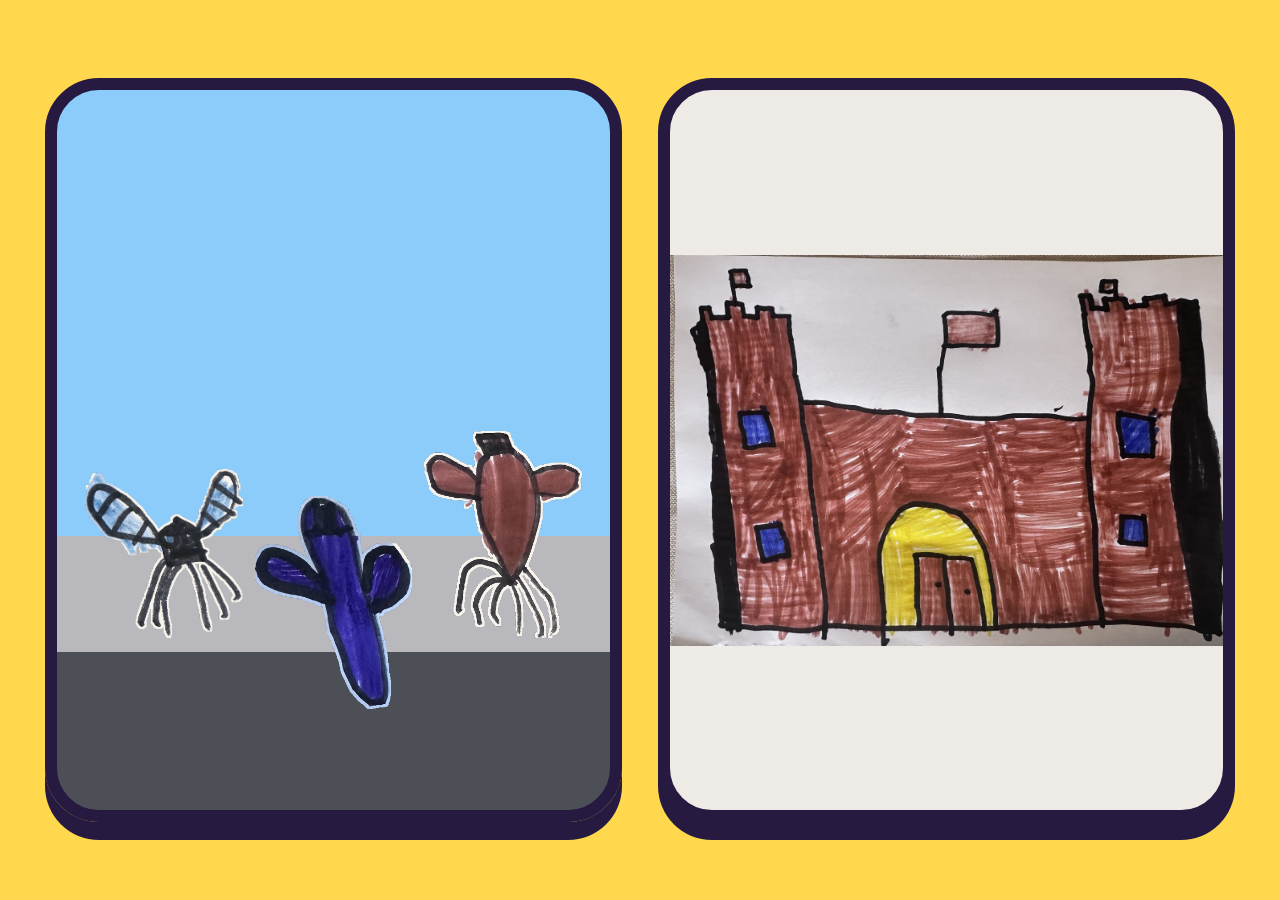
<file: index.html>
<!doctype html>
<html lang="en-GB">
<head>
  <meta charset="utf-8">
  <!-- Charlie's home page: pick one of his two games. Pictures, no words to
       read (he's 5). Each game is in its own folder with its own tests. -->
  <meta name="viewport" content="width=device-width, initial-scale=1, maximum-scale=1, user-scalable=no, viewport-fit=cover">
  <meta name="apple-mobile-web-app-capable" content="yes">
  <meta name="mobile-web-app-capable" content="yes">
  <meta name="apple-mobile-web-app-status-bar-style" content="black-translucent">
  <meta name="apple-mobile-web-app-title" content="Charlie's Games">
  <!-- The Home Screen icon: Charlie's blue helper, his choice. -->
  <link rel="apple-touch-icon" href="street/assets/icons/apple-touch-icon.png">
  <link rel="icon" href="street/assets/icons/apple-touch-icon.png">
  <title>Charlie's Games</title>
  <style>
    html, body {
      margin: 0;
      height: 100%;
      background: #ffd84d;
      overflow: hidden;
      -webkit-user-select: none;
      user-select: none;
      -webkit-tap-highlight-color: transparent;
      touch-action: manipulation;
      font-family: ui-rounded, system-ui, sans-serif;
    }
    /* Two big picture buttons, side by side on a landscape iPad and one
       above the other held upright, clear of the rounded corners. */
    #games {
      position: fixed;
      inset: 0;
      display: flex;
      gap: 4vmin;
      align-items: center;
      justify-content: center;
      padding: max(5vmin, env(safe-area-inset-top)) max(5vmin, env(safe-area-inset-right))
               max(5vmin, env(safe-area-inset-bottom)) max(5vmin, env(safe-area-inset-left));
      box-sizing: border-box;
    }
    @media (orientation: portrait) { #games { flex-direction: column; } }
    .game {
      position: relative;
      flex: 1 1 0;
      width: 100%;
      height: 100%;
      max-height: 80vmin;
      border-radius: 6vmin;
      border: 1.4vmin solid #261a40;
      overflow: hidden;
      box-shadow: 0 2vmin 0 #261a40;
      display: block;
    }
    .game:active { transform: translateY(1vmin); box-shadow: 0 1vmin 0 #261a40; }
    /* The street game: a bit of the street with Charlie's bugs on it. */
    #street {
      background: linear-gradient(#8cccfa 0 62%, #b8b8bd 62% 78%, #4d4f57 78%);
    }
    /* The bugs stand in a row on the pavement, never on top of each other. */
    #street .bugs {
      position: absolute; left: 4%; right: 4%; bottom: 14%; height: 58%;
      display: flex; justify-content: space-around; align-items: flex-end;
    }
    #street img { max-width: 31%; max-height: 100%; object-fit: contain; }
    #street .bug1, #street .bug3 { margin-bottom: 14%; max-height: 78%; }
    /* Charlie's Traitors: his castle, all of it. */
    #traitors { background: #eeeae6 url("traitors/assets/castle.jpg") center / contain no-repeat; }
  </style>
</head>
<body>
  <div id="games">
    <a class="game" id="street" href="street/" aria-label="The street game with Charlie's bugs">
      <div class="bugs">
        <img class="bug1" src="street/assets/baddies/house_bug.png" alt="">
        <img class="bug2" src="street/assets/baddies/teleport_bug.png" alt="">
        <img class="bug3" src="street/assets/baddies/acorn.png" alt="">
      </div>
    </a>
    <a class="game" id="traitors" href="traitors/" aria-label="Charlie's Traitors"></a>
  </div>
</body>
</html>
</file>
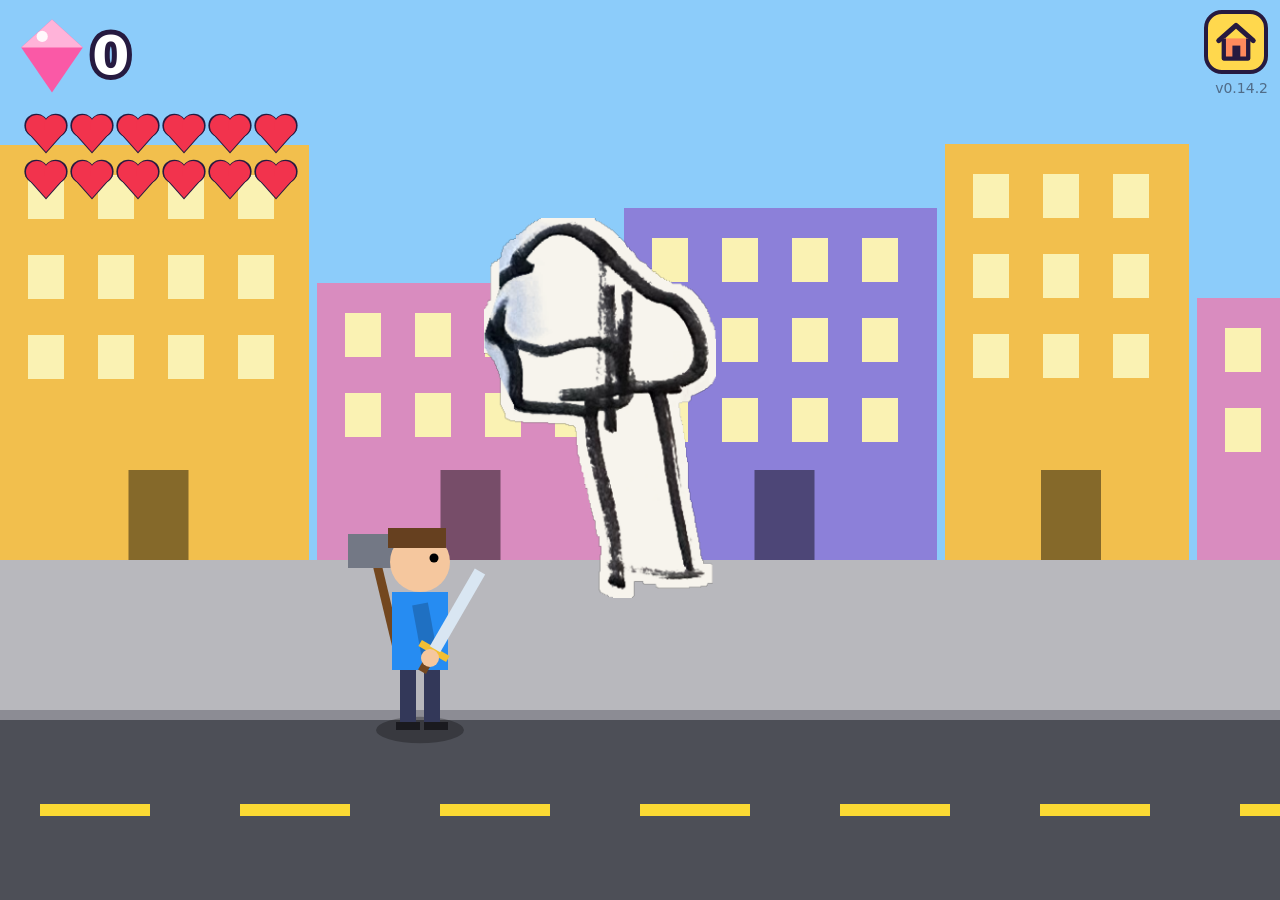
<file: street/index.html>
<!doctype html>
<html lang="en-GB">
<head>
  <meta charset="utf-8">
  <!-- Fill the iPad screen, no pinch or double-tap zoom while playing. -->
  <meta name="viewport" content="width=device-width, initial-scale=1, maximum-scale=1, user-scalable=no, viewport-fit=cover">
  <!-- Added to the Home Screen, it opens full screen like an app. -->
  <meta name="apple-mobile-web-app-capable" content="yes">
  <meta name="mobile-web-app-capable" content="yes">
  <meta name="apple-mobile-web-app-status-bar-style" content="black-translucent">
  <meta name="apple-mobile-web-app-title" content="Project Charlie">
  <!-- The Home Screen icon: Charlie's blue helper, his choice. -->
  <link rel="apple-touch-icon" href="assets/icons/apple-touch-icon.png">
  <link rel="icon" href="assets/icons/apple-touch-icon.png">
  <title>Project Charlie</title>
  <!-- STAMP (tools/stamp.py writes this; don't edit by hand) -->
  <script type="importmap">{
  "imports": {
    "./js/art.js": "./js/art.js?v=0.14.2",
    "./js/attacks.js": "./js/attacks.js?v=0.14.2",
    "./js/baddie_brain.js": "./js/baddie_brain.js?v=0.14.2",
    "./js/baddies.js": "./js/baddies.js?v=0.14.2",
    "./js/controls.js": "./js/controls.js?v=0.14.2",
    "./js/fight.js": "./js/fight.js?v=0.14.2",
    "./js/gems.js": "./js/gems.js?v=0.14.2",
    "./js/hud.js": "./js/hud.js?v=0.14.2",
    "./js/input.js": "./js/input.js?v=0.14.2",
    "./js/layout.js": "./js/layout.js?v=0.14.2",
    "./js/main.js": "./js/main.js?v=0.14.2",
    "./js/playtest.js": "./js/playtest.js?v=0.14.2",
    "./js/version.js": "./js/version.js?v=0.14.2",
    "./js/walk.js": "./js/walk.js?v=0.14.2",
    "./js/waves.js": "./js/waves.js?v=0.14.2"
  }
}</script>
  <link rel="stylesheet" href="css/style.css?v=0.14.2">
  <!-- /STAMP -->
</head>
<body>
  <!-- The whole game is drawn on this one canvas. -->
  <canvas id="game"></canvas>
  <!-- Back to Charlie's games (his home page). -->
  <a id="home" href="../" aria-label="Charlie's games"><svg viewBox="0 0 64 64" aria-hidden="true"><path d="M8 30 L32 9 L56 30" fill="none" stroke="#261a40" stroke-width="7" stroke-linecap="round" stroke-linejoin="round"/><path d="M15 27 V55 H49 V27" fill="#ff8a5c" stroke="#261a40" stroke-width="6" stroke-linejoin="round"/><rect x="27" y="37" width="11" height="18" fill="#261a40"/></svg></a>
  <div id="version">v0.0.0</div>
  <script type="module" src="js/main.js?v=0.14.2"></script>
</body>
</html>
</file>
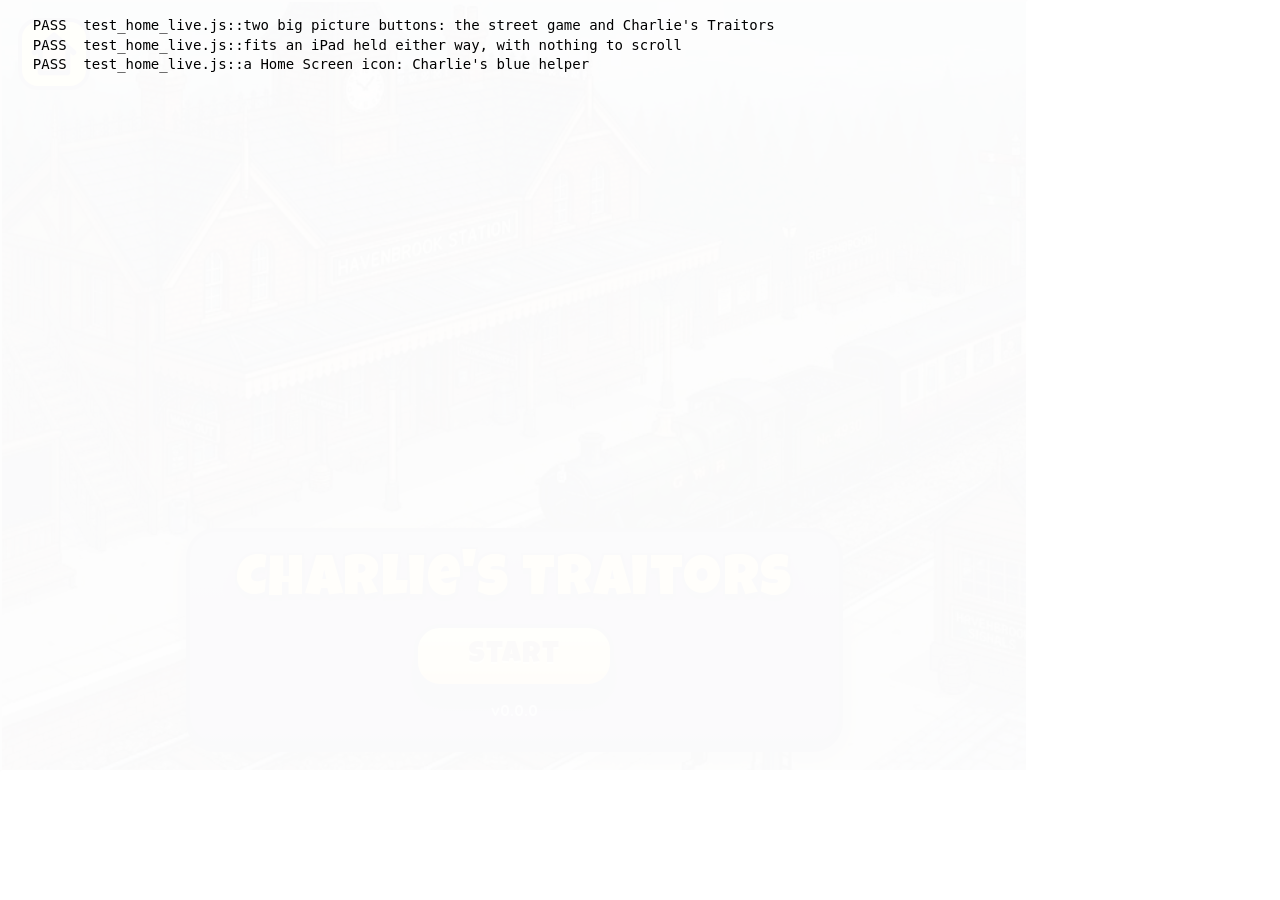
<file: tests/index.html>
<!doctype html>
<html lang="en-GB">
<head>
  <meta charset="utf-8">
  <title>Home page tests</title>
  <style>
    body { font: 14px/1.4 ui-monospace, Menlo, monospace; margin: 16px; }
    iframe { position: fixed; left: 0; top: 0; opacity: 0.02; pointer-events: none; z-index: -1; }
  </style>
</head>
<body>
  <pre id="out">Running...</pre>
  <script type="module">
    import { run } from "./framework.js";
    // Charlie's home page, where he picks a game. Each game has its own
    // tests in street/tests and traitors/tests. A new file must be added
    // here to run.
    const FILES = [
      "test_home_live.js",
    ];
    run(FILES);
  </script>
</body>
</html>
</file>
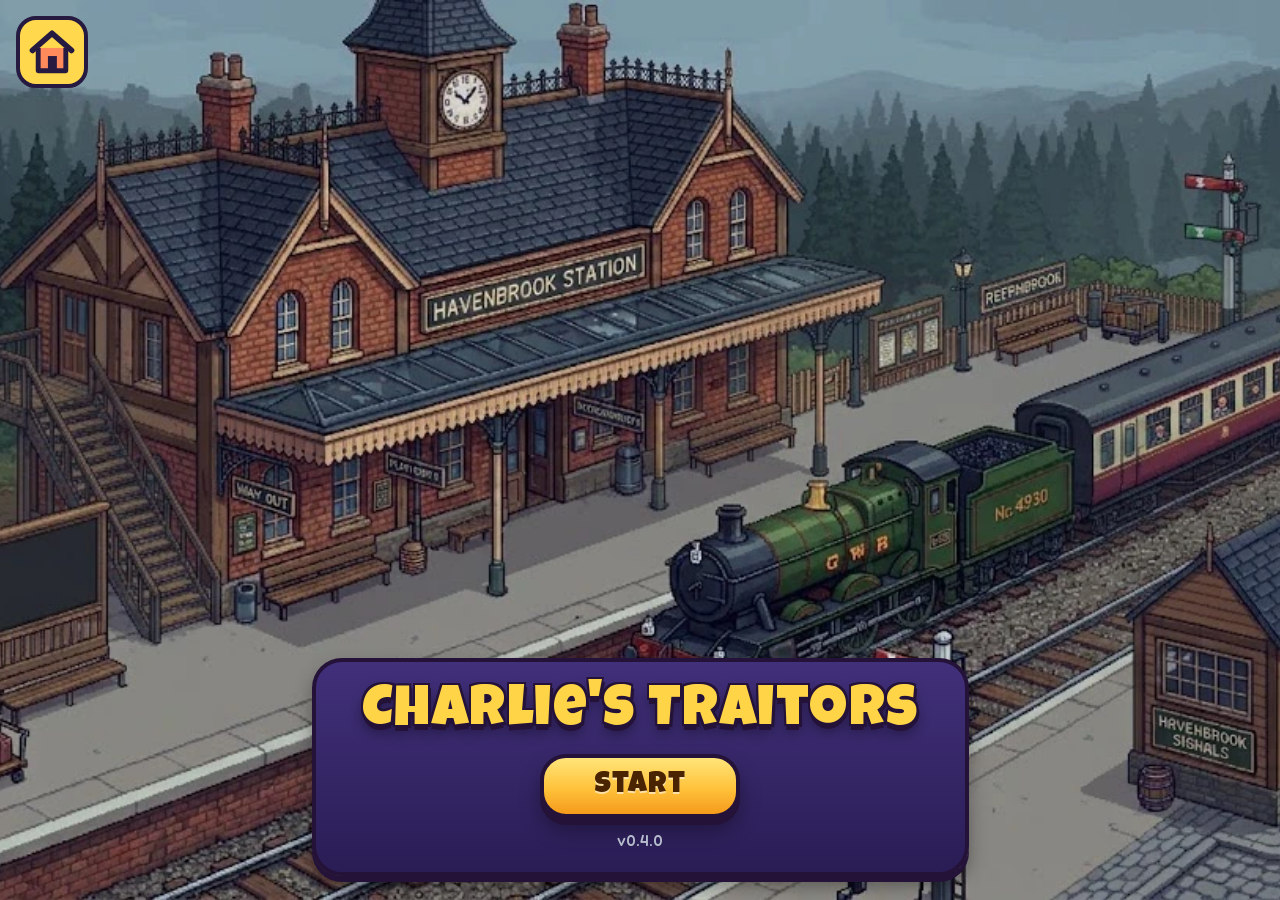
<file: traitors/index.html>
<!doctype html>
<html lang="en-GB">
<head>
  <meta charset="utf-8">
  <!-- Fill the iPad screen, no pinch or double-tap zoom while playing. -->
  <meta name="viewport" content="width=device-width, initial-scale=1, maximum-scale=1, user-scalable=no, viewport-fit=cover">
  <!-- Added to the Home Screen, it opens full screen like an app. -->
  <meta name="apple-mobile-web-app-capable" content="yes">
  <meta name="mobile-web-app-capable" content="yes">
  <meta name="apple-mobile-web-app-status-bar-style" content="black-translucent">
  <!-- The Home Screen icon: the castle (Sam). -->
  <link rel="apple-touch-icon" href="assets/icons/apple-touch-icon.png">
  <meta name="apple-mobile-web-app-title" content="Charlie's Traitors">
  <title>Charlie's Traitors</title>
  <!-- STAMP (tools/stamp.py writes this; don't edit by hand) -->
  <script type="importmap">{
  "imports": {
    "./js/castle-ui.js": "./js/castle-ui.js?v=0.4.0",
    "./js/castle.js": "./js/castle.js?v=0.4.0",
    "./js/characters.js": "./js/characters.js?v=0.4.0",
    "./js/dialogue.js": "./js/dialogue.js?v=0.4.0",
    "./js/engine.js": "./js/engine.js?v=0.4.0",
    "./js/firebase-net.js": "./js/firebase-net.js?v=0.4.0",
    "./js/fit.js": "./js/fit.js?v=0.4.0",
    "./js/game.js": "./js/game.js?v=0.4.0",
    "./js/lobby.js": "./js/lobby.js?v=0.4.0",
    "./js/main.js": "./js/main.js?v=0.4.0",
    "./js/mission-more.js": "./js/mission-more.js?v=0.4.0",
    "./js/mission-ui.js": "./js/mission-ui.js?v=0.4.0",
    "./js/missions.js": "./js/missions.js?v=0.4.0",
    "./js/multiplayer-ui.js": "./js/multiplayer-ui.js?v=0.4.0",
    "./js/net-engine.js": "./js/net-engine.js?v=0.4.0",
    "./js/net.js": "./js/net.js?v=0.4.0",
    "./js/puppets.js": "./js/puppets.js?v=0.4.0",
    "./js/save.js": "./js/save.js?v=0.4.0",
    "./js/sound.js": "./js/sound.js?v=0.4.0",
    "./js/ui.js": "./js/ui.js?v=0.4.0",
    "./js/version.js": "./js/version.js?v=0.4.0",
    "./js/voice.js": "./js/voice.js?v=0.4.0"
  }
}</script>
  <link rel="stylesheet" href="css/style.css?v=0.4.0">
  <!-- /STAMP -->
</head>
<body>
  <!-- 1. The station: Sam's picture and a Start button. -->
  <!-- The whole game, designed at iPad size and shrunk evenly to fit
       smaller screens (phones), by js/fit.js. -->
  <div id="app">
    <section id="screen-station" class="screen station">
      <img id="station-picture" src="assets/station.webp" alt="Havenbrook Station">
      <!-- Back to Charlie's games (his home page). -->
      <a id="home" class="home" href="../" aria-label="Charlie's games"><svg viewBox="0 0 64 64" aria-hidden="true"><path d="M8 30 L32 9 L56 30" fill="none" stroke="#261a40" stroke-width="7" stroke-linecap="round" stroke-linejoin="round"/><path d="M15 27 V55 H49 V27" fill="#ff8a5c" stroke="#261a40" stroke-width="6" stroke-linejoin="round"/><rect x="27" y="37" width="11" height="18" fill="#261a40"/></svg></a>
      <div class="station-panel">
        <h1 id="title">Charlie's Traitors</h1>
        <button id="carry-on" class="big" hidden>Carry on</button>
        <button id="rejoin" class="big" hidden>Rejoin your game</button>
        <button id="start" class="big">Start</button>
        <button id="debug" class="big" hidden>Test a mission</button>
        <p id="version">v0.0.0</p>
      </div>
    </section>

    <!-- 2. Who do you want to be? -->
    <!-- Phase 8: single player or multiplayer (Sam), with icons. -->
    <section id="screen-mode" class="screen pick" hidden>
      <h2>How do you want to play?</h2>
      <div class="mode-buttons">
        <button id="mode-single" class="big mode-button"><span class="mode-icon" data-icon="one"></span>Single player</button>
        <button id="mode-multi" class="big mode-button"><span class="mode-icon" data-icon="many"></span>Multiplayer</button>
      </div>
      <button id="mode-back" class="small">Back</button>
    </section>

    <section id="screen-multi" class="screen pick" hidden>
      <h2>Multiplayer</h2>
      <p class="hint">Everyone plays on their own iPad or phone. Keep your role secret!</p>
      <div class="mode-buttons">
        <button id="multi-host" class="big mode-button"><span class="mode-icon" data-icon="crown"></span>Host a game</button>
        <button id="multi-join" class="big mode-button"><span class="mode-icon" data-icon="key"></span>Join a game</button>
      </div>
      <p id="multi-error" class="most-votes" hidden></p>
      <button id="multi-back" class="small">Back</button>
    </section>

    <section id="screen-mp-join" class="screen pick" hidden>
      <h2>Type the code</h2>
      <p class="hint">Ask the host for the 4 symbols on their screen.</p>
      <div id="mp-join-slots" class="code-slots"></div>
      <div id="mp-join-symbols" class="symbol-buttons"></div>
      <p id="mp-join-error" class="most-votes" hidden></p>
      <div class="mode-buttons">
        <button id="mp-join-clear" class="small">Start again</button>
        <button id="mp-join-go" class="big" disabled>Join</button>
      </div>
      <button id="mp-join-back" class="small">Back</button>
    </section>

    <section id="screen-lobby" class="screen pick" hidden>
      <h2 id="lobby-title">Your game</h2>
      <div id="lobby-code" class="code-slots"></div>
      <p id="lobby-hint" class="hint"></p>
      <label id="lobby-name-row" class="name-row">Your first name
        <input id="lobby-name" type="text" maxlength="12" autocomplete="off" autocapitalize="words" spellcheck="false" placeholder="Type it here">
      </label>
      <div id="lobby-players" class="final-votes"></div>
      <div id="lobby-cards" class="cards"></div>
      <button id="lobby-start" class="big" hidden disabled>Start the game</button>
      <div id="lobby-soon" class="mission-result" hidden>
        <p>The game has started! Multiplayer is still being built, so this is as far as it goes for now.</p>
        <button id="lobby-leave" class="big">Back to the station</button>
      </div>
    </section>

    <section id="screen-pick" class="screen pick" hidden>
      <h2>Who do you want to be?</h2>
      <div id="cards" class="cards"></div>
      <button id="choose" class="big" disabled>Choose</button>
    </section>

    <!-- 3. Who you are, and your secret: Faithful or Traitor. The castle
         comes next (Phase 3). -->
    <section id="screen-ready" class="screen ready" hidden>
      <div id="ready-badge" class="badge big-badge"></div>
      <h2 id="ready-who"></h2>
      <p id="ready-side" class="ready-side"></p>
      <p class="ready-next">The train to the castle leaves soon...</p>
      <button id="to-castle" class="big">All aboard!</button>
    </section>

    <!-- 3b. The train ride to the castle (the steam train sound plays here). -->
    <section id="screen-train" class="screen train" hidden>
      <h2 class="train-text">All aboard! The train is taking you to the castle...</h2>
    </section>

    <!-- 4. The castle: walk around the rooms as a paper puppet (castle-ui.js,
         puppets.js). Tap the floor to walk, a door to change room, someone to
         chat. -->
    <section id="screen-castle" class="screen castle" hidden>
      <div id="stage" class="stage">
        <img id="room-picture" class="room-picture" alt="">
        <div id="puppets" class="puppets"></div>
        <!-- Names in their own layer on top, spaced apart: easy to tap. -->
        <div id="names" class="names"></div>
        <button id="door-left" class="door door-left"></button>
        <button id="door-right" class="door door-right"></button>
      </div>
      <div class="topbar castle-top">
        <h2 id="castle-day">Day 1 at the castle</h2>
        <button id="voices" class="small">Voices: On</button>
      </div>
      <p id="fellows" class="fellows" hidden></p>
      <p id="no-murder" class="no-murder" hidden>No murder tonight</p>
      <p id="room-name" class="room-name"></p>
      <p class="hint walk-hint">Tap the floor to walk. Tap someone to chat.</p>
      <button id="to-table" class="big table-button">Go to the Round Table</button>
    </section>

    <!-- 5. A chat: pick a question, they answer. -->
    <section id="screen-chat" class="screen chat" hidden>
      <div id="chat-picture" class="chat-picture"></div>
      <h2 id="chat-name"></h2>
      <div id="bubble" class="bubble" hidden>
        <p id="bubble-text"></p>
        <ol id="bubble-list" class="bubble-list" hidden></ol>
      </div>
      <div id="questions" class="questions"></div>
      <button id="chat-back" class="big">Back</button>
    </section>

    <!-- 5a. Joining two people who are chatting. -->
    <section id="screen-join" class="screen chat" hidden>
      <div id="join-pictures" class="join-pictures"></div>
      <h2 id="join-names"></h2>
      <div class="bubble"><p><b id="join-who"></b> <span id="join-text"></span></p></div>
      <div id="join-actions" class="join-actions"></div>
      <button id="join-back" class="big">Back</button>
    </section>

    <!-- 5b. Round Table talk: people accuse and defend; Sam joins in. -->
    <!-- The slow-motion walk to the Round Table, every day (Sam). -->
    <section id="screen-walk" class="screen table walk" hidden>
      <h2 id="walk-title">The Round Table</h2>
      <div id="walk-line" class="walk-line"></div>
    </section>

    <section id="screen-talk" class="screen table" hidden>
      <h2>The Round Table</h2>
      <div id="talk-lines" class="talk-lines"></div>
      <div id="talk-options" class="questions" hidden></div>
      <button id="to-vote" class="big" hidden>Time to vote</button>
    </section>

    <!-- 6. The Round Table: tap who you think is a Traitor. -->
    <section id="screen-table" class="screen table" hidden>
      <h2 id="table-title">Who do you think is a Traitor?</h2>
      <div id="table-cards" class="cards"></div>
      <button id="cast-vote" class="big" disabled>Write it on my chalkboard</button>
    </section>

    <!-- 7. Everyone shows their chalkboard. -->
    <section id="screen-votes" class="screen table" hidden>
      <h2>The votes</h2>
      <div id="boards" class="boards"></div>
      <p id="tally" class="tally" hidden></p>
      <p id="most-votes" class="most-votes" hidden></p>
      <button id="to-reveal" class="big" hidden>Find out...</button>
    </section>

    <!-- A draw that's still a draw: pick a chest (Gareth). -->
    <section id="screen-chests" class="screen table" hidden>
      <h2>Pick a chest!</h2>
      <p id="chest-text" class="most-votes"></p>
      <div id="chests" class="chests"></div>
      <button id="chests-go" class="big" hidden>Find out...</button>
    </section>

    <!-- 8. Banished: drum roll, then "I am a... FAITHFUL!" -->
    <section id="screen-banished" class="screen table" hidden>
      <div id="banished-picture"></div>
      <h2 id="banished-name"></h2>
      <p id="reveal" class="reveal"></p>
      <div id="after-reveal" hidden>
        <button id="next-day" class="big">Night falls...</button>
      </div>
      <div id="game-over" class="game-over" hidden>
        <p id="game-over-text"></p>
        <button id="play-again" class="big">Play again</button>
      </div>
    </section>

    <!-- The final after day 12: end it, or banish again? (Sam) -->
    <!-- The final at the fire pit (Sam's drawings): green flame to end the
         game, red flame to banish again. -->
    <section id="screen-final" class="screen table final" hidden>
      <h2>The final!</h2>
      <p id="final-text" class="most-votes final-text"></p>
      <div id="final-choice" class="final-choice"></div>
      <div id="final-stage" class="final-stage" hidden>
        <div id="final-speaker" class="final-speaker"></div>
        <div class="pit">
          <img id="final-flame" class="flame" alt="" hidden>
          <img class="fire-pit" src="assets/final/fire-pit.png" alt="The fire pit">
        </div>
      </div>
      <div id="final-votes" class="final-votes"></div>
      <p id="final-result" class="most-votes" hidden></p>
      <button id="final-next" class="big" hidden></button>
    </section>

    <!-- The end: the big reveal, the money, a party, every Traitor (Sam). -->
    <section id="screen-ending" class="screen table ending" hidden>
      <h2 id="ending-title">The big reveal!</h2>
      <div id="ending-reveal" class="final-votes"></div>
      <div id="ending-result" class="ending-result" hidden>
        <p id="ending-winner" class="reveal"></p>
        <p id="ending-money" class="most-votes"></p>
        <p class="gone-title">All the Traitors this game</p>
        <div id="ending-traitors" class="final-votes"></div>
        <button id="ending-play-again" class="big">Play again</button>
      </div>
      <div id="confetti" class="confetti" hidden></div>
    </section>

    <!-- 9. Night, for a Faithful: wait... is there a letter? -->
    <section id="screen-night" class="screen night" hidden>
      <h2 id="night-title">Night falls...</h2>
      <p id="night-text" class="night-text">The Traitors are meeting in secret.</p>
      <!-- A sealed letter: tap it to open (Gareth). -->
      <button id="envelope" class="envelope" hidden>
        <span class="envelope-flap"></span>
        <span class="wax-seal">T</span>
        <span class="envelope-label">Tap to open</span>
      </button>
      <div id="letter" class="letter" hidden>
        <p>By order of the Traitors,</p>
        <p id="letter-big" class="letter-big">you have been murdered.</p>
      </div>
      <button id="to-breakfast" class="big" hidden>Go to breakfast</button>
      <div id="night-over" class="game-over" hidden>
        <button id="night-play-again" class="big">Play again</button>
      </div>
    </section>

    <!-- 10. Night, for a Traitor: the secret meeting. You pick. -->
    <section id="screen-traitors" class="screen traitors-room" hidden>
      <h2>The Traitors' secret meeting</h2>
      <div id="traitor-ideas" class="ideas"></div>
      <p id="meeting-hint" class="hint">Who will the Traitors murder tonight? You pick.</p>
      <div id="victim-cards" class="cards"></div>
      <button id="murder" class="big" disabled>Send the letter</button>
    </section>

    <!-- 11. Breakfast: people arrive in little groups. Who's missing? -->
    <!-- Debug menu (address ends ?debug): play any mission on its own. -->
    <section id="screen-debug" class="screen mission" hidden>
      <h2>Test a mission</h2>
      <div id="debug-missions" class="questions"></div>
      <button id="debug-back" class="big">Back</button>
    </section>

    <!-- Today's mission (docs/missions.md). -->
    <section id="screen-mission" class="screen mission" hidden>
      <h2 id="mission-name"></h2>
      <p id="mission-how" class="mission-how"></p>
      <p id="mission-status" class="mission-status"></p>
      <div id="bells" class="bells" hidden></div>
      <div id="pies" class="pies" hidden></div>
      <div id="catapult" class="catapult" hidden></div>
      <div id="mission-play" class="mission-play" hidden></div>
      <div id="cooking" class="cooking" hidden>
        <div class="diner"><div id="diner-picture"></div><p id="diner-clue" class="diner-clue"></p></div>
        <div id="trucks" class="trucks"></div>
        <button id="serve" class="big" disabled>Serve dinner!</button>
      </div>
      <button id="mission-go" class="big">Start the mission</button>
      <div id="mission-result" class="mission-result" hidden>
        <p id="mission-score"></p>
        <p id="mission-pot"></p>
        <p id="mission-extra"></p>
        <p id="mission-shield"></p>
        <div id="mission-leaders" class="leaders"></div>
        <button id="mission-done" class="big">Go to the castle</button>
      </div>
    </section>

    <section id="screen-breakfast" class="screen breakfast" hidden>
      <h2>Breakfast</h2>
      <div id="arrivals" class="arrivals"></div>
      <!-- The missing one, in a big panel; a red X is drawn across them. -->
      <div id="crossout" class="crossout" hidden>
        <div class="crossout-frame">
          <div id="crossout-picture"></div>
          <svg class="red-x" viewBox="0 0 100 100" preserveAspectRatio="none" aria-hidden="true">
            <line x1="6" y1="6" x2="94" y2="94" pathLength="1"/>
            <line x1="94" y1="6" x2="6" y2="94" pathLength="1"/>
          </svg>
        </div>
        <p id="missing" class="most-votes"></p>
      </div>
      <!-- Then everyone: the ones who have gone are crossed out. -->
      <div id="gone-box" class="gone-box" hidden>
        <p class="gone-title">Everyone at the castle</p>
        <div id="gone" class="gone-row"></div>
      </div>
      <div id="quiet-news" class="quiet-news" hidden>
        <p class="quiet-title">Announcement for TONIGHT</p>
        <p>After today's Round Table, the Traitors will NOT murder anyone tonight.</p>
      </div>
      <p id="dagger-news" class="most-votes dagger-news" hidden></p>
      <button id="start-day" class="big" hidden>Start the day</button>
      <div id="breakfast-over" class="game-over" hidden>
        <p id="breakfast-over-text"></p>
        <button id="breakfast-play-again" class="big">Play again</button>
      </div>
    </section>
    <!-- Multiplayer: who we're waiting for; the host can stop waiting. -->
    <div id="waiting" class="waiting" hidden>
      <span id="waiting-text"></span>
      <button id="dont-wait" class="small" hidden>Don't wait</button>
    </div>
    <!-- Pause: who's who (Gareth). -->
    <button id="pause" class="pause" hidden aria-label="Pause">||</button>
    <div id="overview" class="overview" hidden>
      <h2 id="overview-title">Who's who</h2>
      <p id="overview-pot" class="overview-pot"></p>
      <div id="overview-people" class="overview-people"></div>
      <button id="overview-close" class="big">Back to the game</button>
      <a class="home home-inline" href="../" aria-label="Charlie's games"><svg viewBox="0 0 64 64" aria-hidden="true"><path d="M8 30 L32 9 L56 30" fill="none" stroke="#261a40" stroke-width="7" stroke-linecap="round" stroke-linejoin="round"/><path d="M15 27 V55 H49 V27" fill="#ff8a5c" stroke="#261a40" stroke-width="6" stroke-linejoin="round"/><rect x="27" y="37" width="11" height="18" fill="#261a40"/></svg></a>
    </div>
  </div>
  <!-- Phones held upright: please turn sideways. -->
  <div id="turn" class="turn" hidden>
    <div class="turn-phone"></div>
    <p>Turn your phone sideways to play!</p>
  </div>

  <script type="module" src="js/main.js?v=0.4.0"></script>
</body>
</html>
</file>
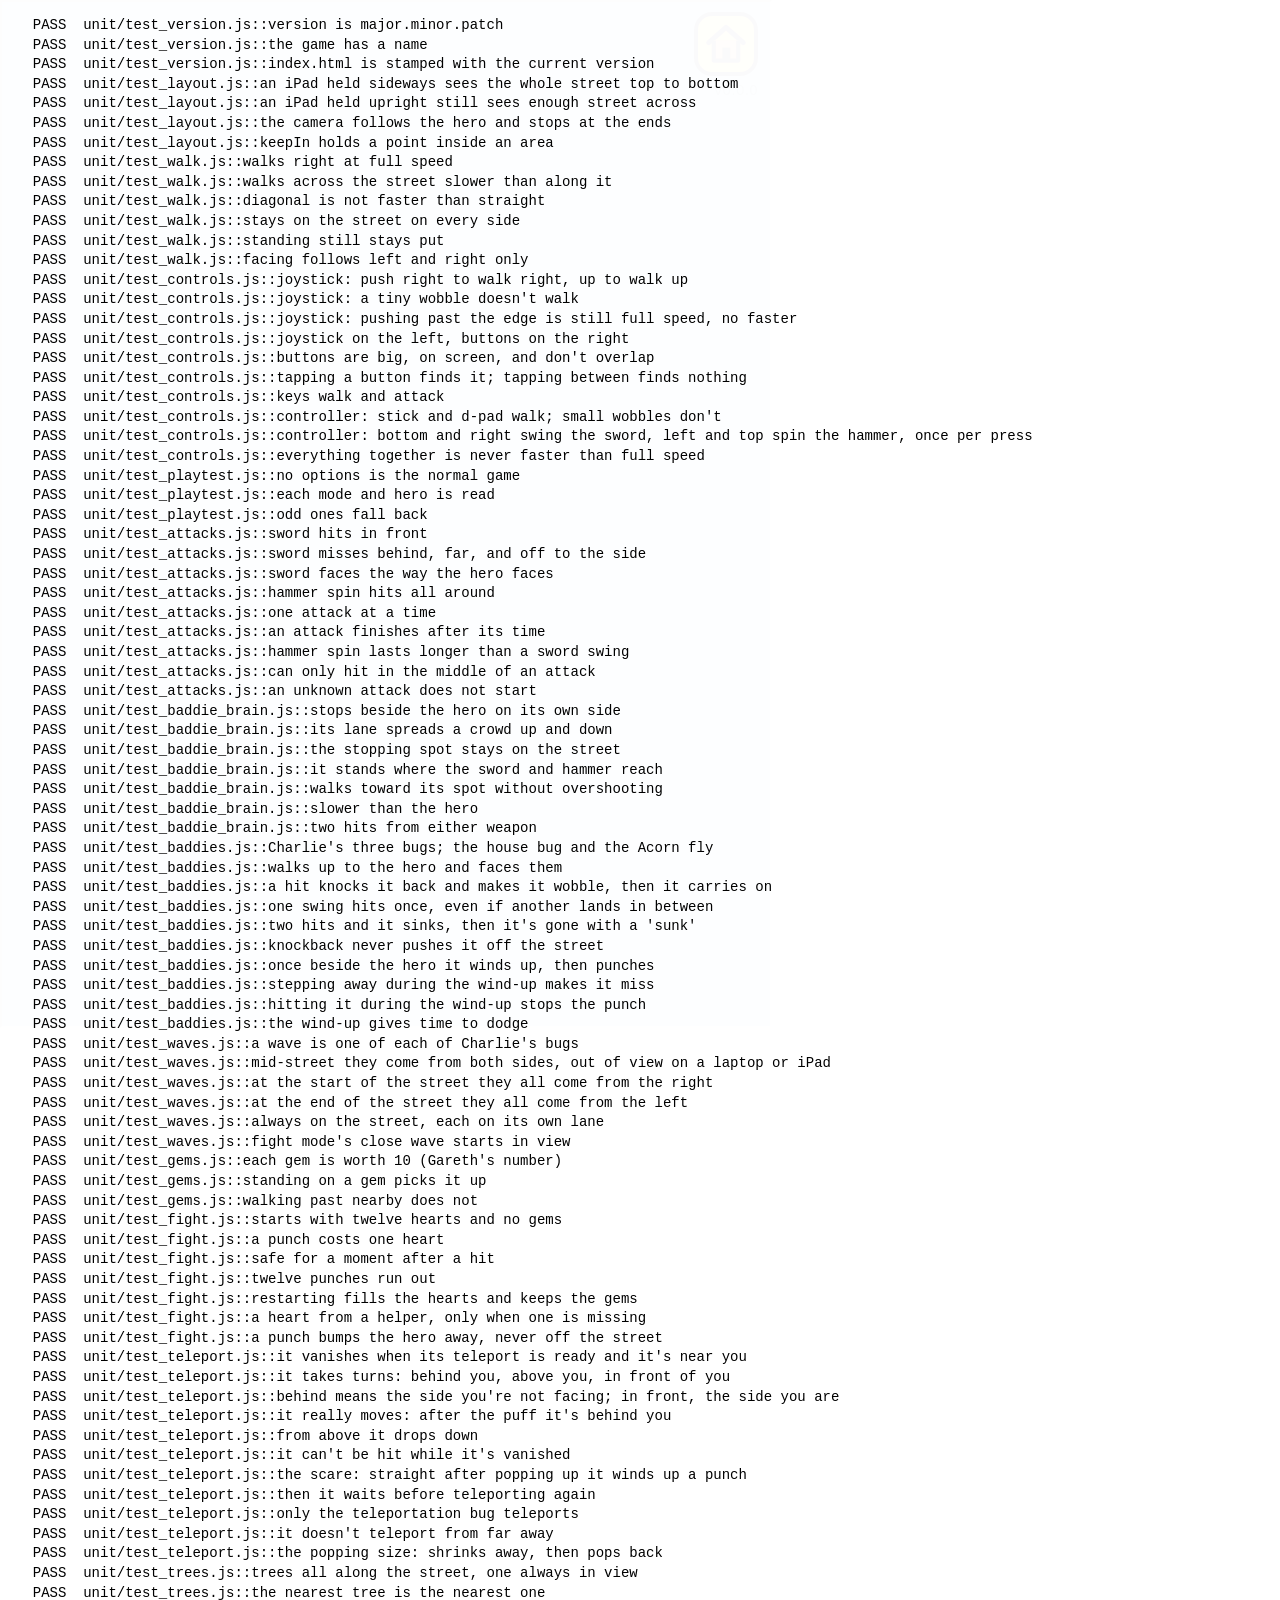
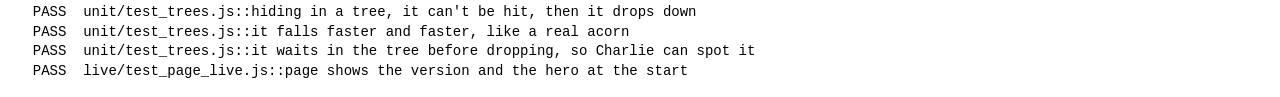
<file: street/tests/index.html>
<!doctype html>
<html lang="en-GB">
<head>
  <meta charset="utf-8">
  <title>Tests</title>
  <style>
    body { font: 14px/1.4 ui-monospace, Menlo, monospace; margin: 16px; }
    /* On screen but almost invisible: browsers pause animation in frames
       placed off-screen. */
    iframe { position: fixed; left: 0; top: 0; opacity: 0.02; pointer-events: none; z-index: -1; }
  </style>
</head>
<body>
  <pre id="out">Running...</pre>
  <script type="module">
    import { run } from "./framework.js";
    // Every test file. A new file must be added here to run.
    const FILES = [
      "unit/test_version.js",
      "unit/test_layout.js",
      "unit/test_walk.js",
      "unit/test_controls.js",
      "unit/test_playtest.js",
      "unit/test_attacks.js",
      "unit/test_baddie_brain.js",
      "unit/test_baddies.js",
      "unit/test_waves.js",
      "unit/test_gems.js",
      "unit/test_fight.js",
      "unit/test_teleport.js",
      "unit/test_trees.js",
      "live/test_page_live.js",
      "live/test_walk_live.js",
      "live/test_attack_live.js",
      "live/test_fight_live.js",
      "live/test_hearts_live.js",
    ];
    run(FILES);
  </script>
</body>
</html>
</file>
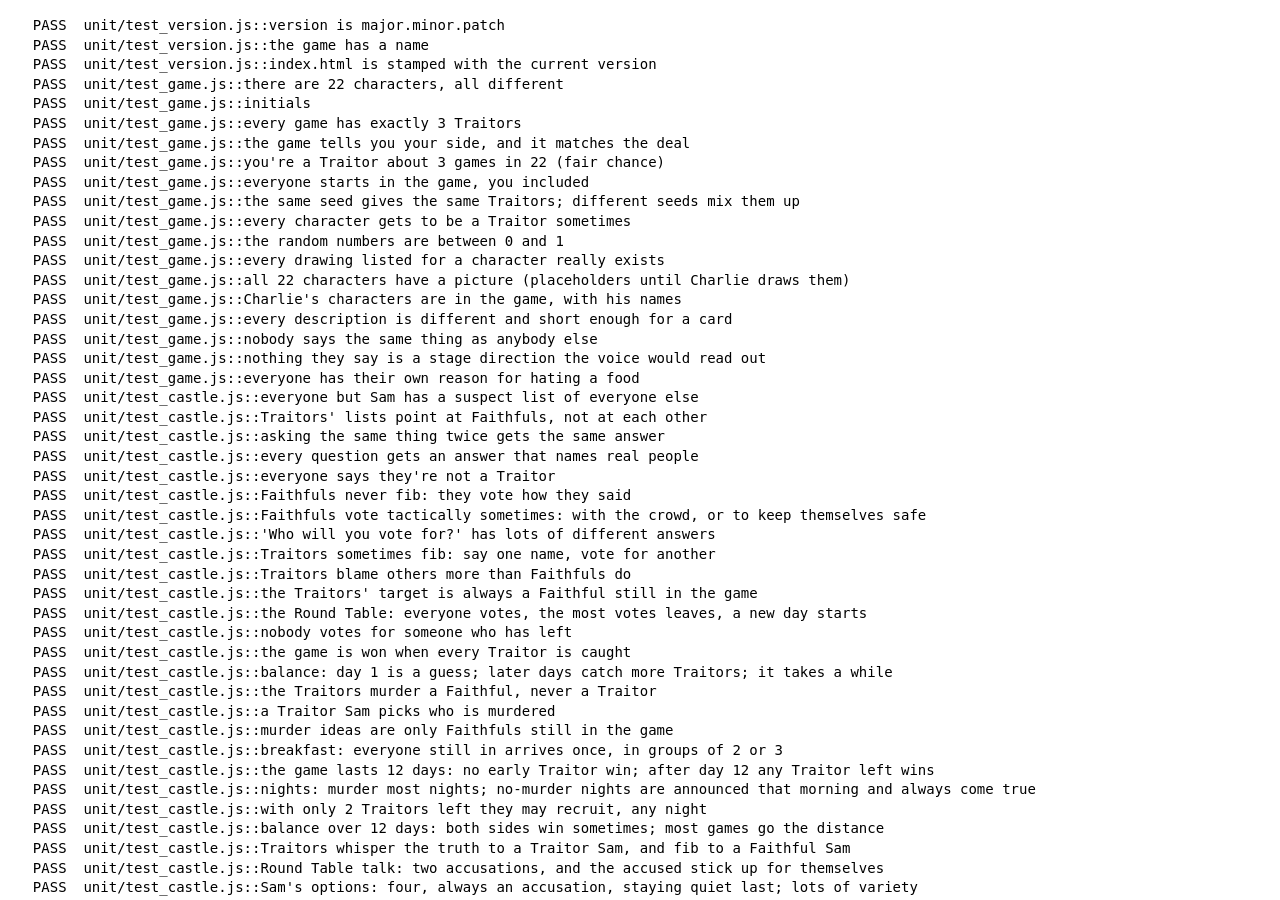
<file: traitors/tests/index.html>
<!doctype html>
<html lang="en-GB">
<head>
  <meta charset="utf-8">
  <title>Tests</title>
  <style>
    body { font: 14px/1.4 ui-monospace, Menlo, monospace; margin: 16px; }
    /* On screen but almost invisible: browsers pause animation in frames
       placed off-screen, and the puppet castle needs it. */
    iframe { position: fixed; left: 0; top: 0; opacity: 0.02; pointer-events: none; z-index: -1; }
  </style>
</head>
<body>
  <pre id="out">Running...</pre>
  <script type="module">
    import { run } from "./framework.js";
    // Every test file. A new file must be added here to run.
    const FILES = [
      "unit/test_version.js",
      "unit/test_game.js",
      "unit/test_castle.js",
      "unit/test_voice.js",
      "unit/test_puppets.js",
      "unit/test_missions.js",
      "unit/test_save.js",
      "unit/test_final.js",
      "unit/test_lobby.js",
      "unit/test_engine.js",
      "live/test_page_live.js",
      "live/test_start_live.js",
      "live/test_castle_live.js",
      "live/test_multiplayer_live.js",
    ];
    run(FILES);
  </script>
</body>
</html>
</file>
<file: street/css/style.css>
/* Whole-screen game page for the iPad: one canvas, nothing to scroll. */
html, body {
  margin: 0;
  height: 100%;
  background: #8cccfa;
  overflow: hidden;
  /* Touch play: no text selection, no grey tap flash, no browser pinch. */
  -webkit-user-select: none;
  user-select: none;
  -webkit-tap-highlight-color: transparent;
  touch-action: none;
  -webkit-touch-callout: none;
}

#game {
  position: fixed;
  inset: 0;
  width: 100%;
  height: 100%;
  display: block;
  touch-action: none;
}

/* Small, in the corner, for Dad: which version is on the iPad. */
#version {
  position: fixed;
  top: calc(max(10px, env(safe-area-inset-top)) + 70px);
  right: max(12px, env(safe-area-inset-right));
  font: 14px ui-sans-serif, system-ui, sans-serif;
  color: rgba(40, 44, 60, 0.6);
  pointer-events: none;
}

/* Back to Charlie's games (his home page): a little house, top right. */
#home {
  position: fixed;
  top: max(10px, env(safe-area-inset-top));
  right: max(12px, env(safe-area-inset-right));
  width: 64px;
  height: 64px;
  border-radius: 18px;
  background: #ffd84d;
  border: 4px solid #261a40;
  box-sizing: border-box;
  display: flex;
  align-items: center;
  justify-content: center;
}
#home svg { width: 46px; height: 46px; }
</file>
<file: traitors/css/style.css>
/* Whole-screen game page for the iPad. */
:root {
  --bg: #1c1f29;
  --panel: rgba(20, 22, 30, 0.82);
  --text: #ffffff;
  --muted: #b5bccc;
  --accent: #f2c14e;
}

html, body {
  margin: 0;
  height: 100%;
  background: var(--bg);
  color: var(--text);
  font-family: var(--font);
  /* Touch play: no text selection, no grey tap flash, no browser pinch. */
  -webkit-user-select: none;
  user-select: none;
  -webkit-tap-highlight-color: transparent;
  touch-action: none;
  overflow: hidden;
}

[hidden] { display: none !important; }

/* Every screen fills the iPad, clear of the rounded corners and home bar. */
.screen {
  position: fixed;
  inset: 0;
  display: flex;
  flex-direction: column;
  align-items: center;
  justify-content: center;
  gap: 16px;
  padding: max(16px, env(safe-area-inset-top)) max(16px, env(safe-area-inset-right))
           max(16px, env(safe-area-inset-bottom)) max(16px, env(safe-area-inset-left));
  box-sizing: border-box;
}

h1, h2 { margin: 0; text-align: center; }
h2 { font-size: 34px; }

button.big {
  min-height: 64px;
  min-width: 200px;
  padding: 12px 32px;
  border: none;
  border-radius: 16px;
  background: var(--accent);
  color: #1c1f29;
  font: 700 28px var(--font);
}
button.big:disabled { opacity: 0.4; }
button.big:active { transform: scale(0.97); }

/* 1. Station */
.station { padding: 0; justify-content: flex-end; }
#station-picture {
  position: absolute;
  inset: 0;
  width: 100%;
  height: 100%;
  object-fit: cover;
}
.station-panel {
  position: relative;
  margin-bottom: max(24px, env(safe-area-inset-bottom));
  padding: 20px 40px;
  border-radius: 20px;
  background: var(--panel);
  display: flex;
  flex-direction: column;
  align-items: center;
  gap: 12px;
}
#title { font-size: 48px; }
#version { margin: 0; font-size: 16px; color: var(--muted); }

/* 2. Pick a character: the grid can scroll (in portrait it won't all fit). */
.pick { justify-content: flex-start; }
.cards {
  flex: 1;
  width: 100%;
  overflow-y: auto;
  touch-action: pan-y;
  /* Rows of cards, centred, each card as tall as its words (Gareth: rows
     centred; text never outside its box). */
  display: flex;
  flex-wrap: wrap;
  justify-content: center;
  gap: 10px;
  align-content: flex-start;
  align-items: stretch;
}
.card {
  flex: 0 0 150px;
  box-sizing: border-box;
  height: auto;
  display: flex;
  flex-direction: column;
  align-items: center;
  gap: 4px;
  padding: 10px 6px;
  min-height: 140px;
  border: 3px solid transparent;
  border-radius: 14px;
  background: #2a2f3d;
  color: var(--text);
  font-family: inherit;
}
.card.picked { border-color: var(--accent); background: #3a3524; }
.card-name { font-size: 17px; font-weight: 700; text-align: center; overflow-wrap: anywhere; }
.card-about { font-size: 13px; color: var(--muted); text-align: center; overflow-wrap: anywhere; }

.badge {
  width: 56px;
  height: 56px;
  border-radius: 50%;
  display: flex;
  align-items: center;
  justify-content: center;
  font-size: 22px;
  font-weight: 800;
  color: #fff;
  flex: none;
}
.big-badge { width: 120px; height: 120px; font-size: 48px; }

/* Sam's drawings: the whole picture, on its own bit of paper. */
.portrait {
  height: 84px;
  max-width: 100%;
  object-fit: contain;
  border-radius: 8px;
  flex: none;
}
.big-portrait { height: min(46cqh, 340px); border-radius: 14px; }

/* 3. Ready: who you are and your secret */
.ready-side { font-size: 28px; font-weight: 700; margin: 0; }
.ready-side.faithful { color: #7fc4f5; }
.ready-side.traitor { color: #ff7b6b; }
.ready-next { font-size: 20px; color: var(--muted); }

/* 4. The castle: Sam and Gareth's picture behind everything. */
.castle {
  justify-content: flex-start;
  background: url("../assets/castle.jpg") center / cover no-repeat;
}
.castle .cards, .table .cards { background: rgba(20, 22, 30, 0.55); border-radius: 14px; padding: 8px; box-sizing: border-box; }
.topbar { width: 100%; display: flex; align-items: center; justify-content: space-between; gap: 12px; }
.topbar h2, .castle .hint, .fellows { text-shadow: 0 2px 6px #000; }
.hint { margin: 0; font-size: 18px; }
.fellows { margin: 0; font-size: 20px; font-weight: 700; color: #ff9b8c; background: rgba(0,0,0,0.5); padding: 6px 14px; border-radius: 10px; }
button.small {
  min-height: 48px;
  padding: 8px 18px;
  border: none;
  border-radius: 12px;
  background: rgba(255, 255, 255, 0.9);
  color: #1c1f29;
  font: 700 18px var(--font);
}

/* 5. A chat */
.chat { background: #2a2433; }
.chat .big-portrait { height: min(30cqh, 220px); }
.bubble {
  max-width: 560px;
  background: #fff;
  color: #1c1f29;
  border-radius: 20px;
  padding: 14px 22px;
  font-size: 22px;
  font-weight: 600;
}
.bubble p { margin: 0; }
.bubble-list { margin: 8px 0 0; padding: 0; list-style: none; font-size: 20px; }
.questions { display: grid; grid-template-columns: 1fr 1fr; gap: 10px; max-width: 640px; width: 100%; }
.question {
  min-height: 60px;
  border: none;
  border-radius: 14px;
  background: #3b5998;
  color: #fff;
  font: 700 19px var(--font);
}
.question:active { transform: scale(0.97); }

/* 6-8. The Round Table room */
.table {
  justify-content: flex-start;
  background: linear-gradient(rgba(10, 8, 6, 0.45), rgba(10, 8, 6, 0.45)),
              url("../assets/round-table.jpg") center / cover no-repeat;
}
.table h2 { text-shadow: 0 2px 6px #000; }

/* Chalkboards: dark board, wooden frame, chalky writing. */
.boards {
  flex: 1;
  width: 100%;
  overflow-y: auto;
  touch-action: pan-y;
  display: grid;
  grid-template-columns: repeat(auto-fill, minmax(150px, 1fr));
  gap: 10px;
  align-content: start;
}
.chalkboard {
  display: flex;
  flex-direction: column;
  align-items: center;
  gap: 4px;
  padding: 10px 8px 12px;
  background: #2f3b33;
  border: 6px solid #8a5a33;
  border-radius: 6px;
  box-shadow: 0 3px 8px rgba(0, 0, 0, 0.6);
  animation: pop 0.25s ease-out;
}
.board-voter { font-size: 14px; color: #c8d0c8; }
.chalk {
  font-family: "Chalkboard SE", "Chalkboard", "Comic Sans MS", cursive;
  font-size: 21px;
  color: #f4f4ec;
  text-align: center;
}
@keyframes pop { from { transform: scale(0.6); opacity: 0; } to { transform: scale(1); opacity: 1; } }
.most-votes { margin: 0; font-size: 24px; font-weight: 700; text-shadow: 0 2px 6px #000; }

/* 8. Banished */
#screen-banished { justify-content: center; }
.reveal { font-size: 44px; font-weight: 800; margin: 0; min-height: 56px; text-shadow: 0 3px 8px #000; }
.reveal.faithful { color: #7fc4f5; }
.reveal.traitor { color: #ff7b6b; }
.game-over { display: flex; flex-direction: column; align-items: center; gap: 12px; }
.game-over p { font-size: 26px; font-weight: 700; margin: 0; text-align: center; text-shadow: 0 2px 6px #000; }

/* 9-10. Night: a Faithful waits under the dark castle; the Traitors meet
   in their secret room (Gareth's pictures). */
.night {
  justify-content: center;
  background: linear-gradient(rgba(8, 4, 16, 0.78), rgba(8, 4, 16, 0.78)),
              url("../assets/castle.jpg") center / cover no-repeat;
}
.traitors-room {
  justify-content: flex-start;
  background: linear-gradient(rgba(8, 4, 16, 0.45), rgba(8, 4, 16, 0.45)),
              url("../assets/traitors-room.jpg") center / cover no-repeat;
}
.traitors-room .cards { background: rgba(40, 0, 0, 0.45); border-radius: 14px; padding: 8px; box-sizing: border-box; }
.night-text { font-size: 26px; margin: 0; text-align: center; }
.letter {
  background: #f3ead2;
  color: #3a1d12;
  padding: 24px 40px;
  border-radius: 6px;
  box-shadow: 0 6px 18px rgba(0, 0, 0, 0.7);
  font-family: "Snell Roundhand", "Apple Chancery", Georgia, serif;
  font-size: 30px;
  text-align: center;
  transform: rotate(-2deg);
  animation: pop 0.4s ease-out;
}
.letter p { margin: 4px 0; }
.letter-big { font-size: 40px; font-weight: 700; color: #8b1a1a; }
.ideas { display: flex; flex-direction: column; gap: 6px; width: 100%; max-width: 760px; }
.idea { margin: 0; background: rgba(120, 10, 10, 0.75); padding: 8px 14px; border-radius: 10px; font-size: 19px; }

/* 11. Breakfast (Gareth's breakfast room picture). */
.breakfast {
  justify-content: flex-start;
  background: linear-gradient(rgba(30, 20, 5, 0.3), rgba(30, 20, 5, 0.3)),
              url("../assets/breakfast.jpg") center / cover no-repeat;
}
.breakfast h2 { text-shadow: 0 2px 6px #000; }
.arrivals { flex: 1; width: 100%; overflow-y: auto; touch-action: pan-y; display: flex; flex-wrap: wrap; gap: 10px; align-content: flex-start; justify-content: center; }
.arrival { display: flex; gap: 8px; background: rgba(20, 22, 30, 0.75); padding: 8px 10px; border-radius: 14px; animation: pop 0.3s ease-out; }
.arrival-person { display: flex; flex-direction: column; align-items: center; gap: 4px; width: 92px; font-size: 14px; font-weight: 700; text-align: center; }
.arrival-person .portrait { height: 64px; }
.arrival-person .badge { width: 48px; height: 48px; font-size: 18px; }

/* Gone from the castle: greyed out with a red X (Sam's idea). */
.gone-box { background: rgba(20, 22, 30, 0.8); border-radius: 14px; padding: 6px 12px 10px; max-width: 100%; overflow-y: auto; touch-action: pan-y; animation: pop 0.4s ease-out; }
.gone-title { margin: 0 0 6px; font-weight: 700; text-align: center; color: #ffb3a8; }
.gone-row { display: flex; flex-wrap: wrap; gap: 6px; justify-content: center; }
.gone-person { position: relative; width: 80px; color: #aaa; }
/* Grey the picture only, so the red X on top stays red. */
.gone-person .portrait, .gone-person .badge { filter: grayscale(1) brightness(1.15); opacity: 0.85; }
.gone-person::after {
  content: "";
  position: absolute;
  top: 0; left: 50%;
  width: 64px; height: 64px;
  transform: translateX(-50%);
  background:
    linear-gradient(45deg, transparent 44%, #e22 44%, #e22 56%, transparent 56%),
    linear-gradient(-45deg, transparent 44%, #e22 44%, #e22 56%, transparent 56%);
}

/* The missing one at breakfast: a big panel, then a red X is drawn
   across it, one stroke at a time. */
.crossout { display: flex; flex-direction: column; align-items: center; gap: 12px; margin: auto 0; animation: pop 0.4s ease-out; }
.crossout-frame { position: relative; background: rgba(20, 22, 30, 0.8); padding: 14px; border-radius: 18px; }
.crossout-frame .big-portrait { height: min(42cqh, 300px); }
/* Two strokes, corner to corner, drawn one after the other. */
.red-x { position: absolute; inset: 0; width: 100%; height: 100%; pointer-events: none; overflow: visible; }
.red-x line {
  stroke: #e22;
  stroke-width: 7;
  stroke-linecap: round;
  stroke-dasharray: 1;
  stroke-dashoffset: 1;
  filter: drop-shadow(0 2px 3px rgba(0, 0, 0, 0.6));
}
.crossout.crossed .red-x line:nth-child(1) { animation: draw 0.4s ease-out forwards; }
.crossout.crossed .red-x line:nth-child(2) { animation: draw 0.4s ease-out 0.45s forwards; }
.crossout.crossed .big-portrait, .crossout.crossed .big-badge { filter: grayscale(1); transition: filter 0.6s 0.8s; }
@keyframes draw { to { stroke-dashoffset: 0; } }

/* ─── Show off the pictures (Gareth, 2026-10-24: "they get hidden but the
   panels quite a bit"). Panels are see-through and only as tall as they
   need to be; every screen has a picture behind it. ─────────────────────── */
.card { background: rgba(30, 34, 46, 0.78); backdrop-filter: blur(2px); -webkit-backdrop-filter: blur(2px); }
.card.picked { background: rgba(70, 60, 25, 0.88); }
.castle .cards, .table .cards, .traitors-room .cards { background: none; padding: 0; }
.castle { justify-content: space-between; }
.castle .cards, .table .cards, .traitors-room .cards {
  flex: 0 1 auto;
  max-height: 52cqh;
}
.castle .card, .table .card, .traitors-room .card { flex-basis: 120px; }
.castle .card, .table .card, .traitors-room .card { min-height: 0; padding: 6px 4px; }
.castle .card .card-about { display: none; }
.castle .portrait, .table .portrait, .traitors-room .portrait { height: 64px; }
.castle .badge, .table .badge, .traitors-room .badge { width: 48px; height: 48px; font-size: 18px; }

.table { background: linear-gradient(rgba(10, 8, 6, 0.15), rgba(10, 8, 6, 0.15)), url("../assets/round-table.jpg") center / cover no-repeat; justify-content: space-between; }
.boards { flex: 0 1 auto; max-height: 60cqh; grid-template-columns: repeat(auto-fill, minmax(120px, 1fr)); justify-content: center; }
.chalkboard { padding: 6px 6px 8px; border-width: 5px; }
.chalk { font-size: 18px; }

.chat {
  background: linear-gradient(rgba(20, 14, 30, 0.35), rgba(20, 14, 30, 0.35)),
              url("../assets/rooms/hall.jpg") center / cover no-repeat;
}
.chat h2 { text-shadow: 0 2px 6px #000; }
.ready {
  background: linear-gradient(rgba(20, 22, 30, 0.5), rgba(20, 22, 30, 0.5)),
              url("../assets/station.webp") center / cover no-repeat;
}
.ready h2, .ready p { text-shadow: 0 2px 6px #000; }
.night {
  background: linear-gradient(rgba(8, 4, 16, 0.55), rgba(8, 4, 16, 0.55)),
              url("../assets/castle.jpg") center / cover no-repeat;
}
.night h2, .night-text { text-shadow: 0 2px 6px #000; }
.pick {
  background: linear-gradient(rgba(20, 22, 30, 0.55), rgba(20, 22, 30, 0.55)),
              url("../assets/station.webp") center / cover no-repeat;
}
.arrivals { flex: 0 1 auto; }
.arrival { background: rgba(20, 22, 30, 0.6); }

/* Round Table talk */
.talk-lines { display: flex; flex-direction: column; gap: 8px; width: 100%; max-width: 760px; flex: 0 1 auto; overflow-y: auto; touch-action: pan-y; }
.talk-line { display: flex; align-items: center; gap: 10px; animation: pop 0.3s ease-out; }
.talk-line .portrait { height: 64px; }
.talk-line .badge { width: 48px; height: 48px; font-size: 18px; }
.talk-bubble { margin: 0; background: rgba(255, 255, 255, 0.92); color: #1c1f29; padding: 10px 16px; border-radius: 16px; font-size: 19px; }
/* Votes so far, during the chalkboards */
.tally { position: fixed; left: 50%; top: 40%; transform: translate(-50%, -50%); margin: 0; background: rgba(15, 20, 15, 0.92); border: 6px solid #8a5a33; border-radius: 10px; padding: 18px 28px; font: 28px "Chalkboard SE", "Chalkboard", "Comic Sans MS", cursive; color: #f4f4ec; text-align: center; animation: pop 0.3s ease-out; max-width: 80cqw; }

/* ─── The paper puppet castle ───────────────────────────────────────────── */
.castle { background: #0d0f14; padding: 0; justify-content: center; }
/* The room picture at its own shape (16:9), as big as fits; puppets are
   placed in fractions of it, so feet land on the floor at any screen size. */
.stage {
  position: relative;
  width: min(100cqw, calc((100cqh - 140px) * 16 / 9));   /* room for the button below */
  aspect-ratio: 16 / 9;
  overflow: hidden;
  touch-action: none;
}
.room-picture { position: absolute; inset: 0; width: 100%; height: 100%; object-fit: cover; user-select: none; -webkit-user-drag: none; }
.puppets { position: absolute; inset: 0; }
.puppet {
  position: absolute;
  transform: translate(-50%, -100%);
  display: flex;
  flex-direction: column;
  align-items: center;
  cursor: pointer;
}
.puppet-body { height: 100%; display: flex; align-items: flex-end; transform-origin: 50% 100%; }
.puppet-body img { height: 100%; filter: drop-shadow(0 4px 3px rgba(0, 0, 0, 0.55)); }
.puppet.flip .puppet-body img { transform: scaleX(-1); }
.puppet-badge { width: 70px; height: 70px; font-size: 26px; border: 4px solid #f4f1ea; box-shadow: 0 4px 6px rgba(0,0,0,0.5); }
/* Paper puppets wobble side to side as they walk. */
.puppet.walking .puppet-body { animation: waddle 0.45s ease-in-out infinite; }
@keyframes waddle {
  0%, 100% { transform: rotate(-6deg) translateY(0); }
  50% { transform: rotate(6deg) translateY(-4%); }
}
.puppet-name { margin-top: 2px; font-size: 12px; font-weight: 700; white-space: nowrap; background: rgba(0, 0, 0, 0.55); padding: 1px 6px; border-radius: 8px; }
.puppet.me .puppet-name { background: var(--accent); color: #1c1f29; }
.puppet-chat { visibility: hidden; position: absolute; top: -8px; background: #fff; color: #1c1f29; font-weight: 800; padding: 0 8px; border-radius: 10px; }
.puppet.chatting .puppet-chat { visibility: visible; animation: pop 0.3s ease-out; }
.door {
  position: absolute;
  top: 55%;
  min-height: 52px;
  padding: 6px 12px;
  border: none;
  border-radius: 12px;
  background: rgba(20, 22, 30, 0.75);
  color: #fff;
  font: 700 16px var(--font);
  z-index: 2000;   /* always above the puppets */
}
.door-left { left: 6px; }
.door-right { right: 6px; }
/* The words sit over the picture, top and bottom. */
.castle-top { position: absolute; top: max(8px, env(safe-area-inset-top)); left: 12px; right: 12px; width: auto; }
.castle .fellows { position: absolute; top: 60px; }
.room-name { position: absolute; top: 64px; right: 16px; margin: 0; font-size: 20px; font-weight: 700; text-shadow: 0 2px 6px #000; }
.walk-hint { position: absolute; bottom: 86px; text-shadow: 0 2px 6px #000; }
.table-button { position: absolute; bottom: max(14px, env(safe-area-inset-bottom)); }

/* ─── Gareth's round of fixes, 2026-10-24 ──────────────────────────────── */
/* Sam's portraits hang in picture frames: a gilt frame round a paper mat. */
.portrait {
  background: #f4f1ea;
  padding: 4px;
  border: 5px solid #b8862b;
  border-radius: 3px;
  box-shadow: inset 0 0 0 2px #7a5512, 0 3px 8px rgba(0, 0, 0, 0.55);
  box-sizing: content-box;
}
.big-portrait { padding: 8px; border-width: 10px; box-shadow: inset 0 0 0 3px #7a5512, 0 0 0 3px #e6c06a, 0 6px 16px rgba(0, 0, 0, 0.6); }
/* The reveal at the end of the vote: much bigger. */
.reveal-portrait { height: min(58cqh, 460px) !important; }
/* Talking to someone shows their cut-out puppet. */
.cutout { height: min(38cqh, 300px); filter: drop-shadow(0 6px 6px rgba(0, 0, 0, 0.6)); }
.join-pictures { display: flex; gap: 24px; align-items: flex-end; }
.join-cutout { height: min(32cqh, 250px); }
/* Chat bubbles over puppets: big, white, bouncing dots. */
.puppet-chat {
  top: -52px;
  padding: 12px 18px;
  z-index: 5;
  border-radius: 16px;
  border: 3px solid #1c1f29;
  box-shadow: 0 3px 6px rgba(0, 0, 0, 0.5);
  display: flex;
  gap: 7px;
}
.puppet-chat::after {
  content: "";
  position: absolute;
  bottom: -11px;
  left: 18px;
  border: 8px solid transparent;
  border-top-color: #1c1f29;
}
.puppet-chat i { width: 14px; height: 14px; border-radius: 50%; background: #1c1f29; animation: dot 1s ease-in-out infinite; }
.puppet-chat i:nth-child(2) { animation-delay: 0.15s; }
.puppet-chat i:nth-child(3) { animation-delay: 0.3s; }
@keyframes dot { 0%, 60%, 100% { transform: translateY(0); } 30% { transform: translateY(-6px); } }

/* Name tags: their own layer above all puppets, big enough to tap. */
.names { position: absolute; inset: 0; pointer-events: none; z-index: 1500; }
.name-tag {
  position: absolute;
  pointer-events: auto;
  min-height: 28px;
  padding: 3px 10px;
  border: 2px solid rgba(255, 255, 255, 0.85);
  border-radius: 14px;
  background: rgba(20, 22, 30, 0.85);
  color: #fff;
  font: 700 14px var(--font);
  white-space: nowrap;
}
.name-tag.me { background: var(--accent); color: #1c1f29; border-color: #fff; }
.join-actions { display: flex; gap: 12px; flex-wrap: wrap; justify-content: center; }

/* The train ride to the castle: the station picture, gently rolling. */
.train {
  background: linear-gradient(rgba(20, 22, 30, 0.25), rgba(20, 22, 30, 0.25)),
              url("../assets/station.webp") center / cover no-repeat;
  justify-content: flex-end;
  animation: chuff 0.5s ease-in-out infinite alternate;
}
.train-text { margin-bottom: 40px; background: rgba(20, 22, 30, 0.75); padding: 14px 24px; border-radius: 16px; }
@keyframes chuff { from { background-position: 50% 50%; } to { background-position: 50.6% 50.3%; } }

/* Missions */
.mission {
  background: linear-gradient(rgba(10, 8, 6, 0.45), rgba(10, 8, 6, 0.45)),
              url("../assets/rooms/hall.jpg") center / cover no-repeat;
}
.mission.pies-mission {
  background: linear-gradient(rgba(10, 8, 6, 0.35), rgba(10, 8, 6, 0.35)),
              url("../assets/rooms/kitchen.jpg") center / cover no-repeat;
}
.mission h2 { font-size: 40px; margin: 0; text-shadow: 0 2px 6px #000; }
.mission-how, .mission-status { margin: 0; font-size: 24px; font-weight: 700; text-align: center; text-shadow: 0 2px 6px #000; }
.mission-status { min-height: 32px; color: var(--accent); }
.bells { display: flex; gap: 24px; }
.bell {
  width: 150px; height: 150px; border: 6px solid #2a1d0c; border-radius: 50% 50% 18px 18px;
  font: 800 22px var(--font); color: #1c1f29;
  opacity: 0.75; transition: transform 0.12s, opacity 0.12s, box-shadow 0.12s;
}
.bell.lit { opacity: 1; transform: scale(1.12) rotate(-6deg); box-shadow: 0 0 40px 12px #fff6; }
.pies { position: relative; width: 640px; max-width: 100%; height: 190px; }
.pie {
  position: absolute; top: 20px; width: 170px; height: 150px; border: none; padding: 0;
  background: transparent; transition-property: left; transition-timing-function: ease-in-out;
}
.pie .crust {
  position: absolute; inset: 30px 0 0; border-radius: 50%;
  background: radial-gradient(circle at 50% 40%, #e6b36a, #b97a32 70%, #7d4c18);
  border: 5px solid #5a3510;
}
.pie .chilli {
  position: absolute; left: 60px; top: 0; width: 50px; height: 70px; border-radius: 50% 50% 50% 50% / 30% 30% 70% 70%;
  background: #d8261c; border: 4px solid #6b0f09; transform: rotate(20deg); display: none; z-index: 1;
}
.pie.show-chilli .chilli { display: block; }
.pie.right .crust { box-shadow: 0 0 30px 10px #6f6; }
.pie.wrong .crust { box-shadow: 0 0 30px 10px #f66; }
.mission-result { display: flex; flex-direction: column; align-items: center; gap: 6px; background: rgba(20, 22, 30, 0.8); padding: 16px 28px; border-radius: 18px; }
.mission-result p { margin: 0; font-size: 24px; font-weight: 700; text-align: center; }

/* The slow-motion walk to the Round Table */
.walk { justify-content: flex-start; overflow: hidden; }
.walk-line {
  position: absolute; left: 0; bottom: 6%; display: flex; gap: 6px; align-items: flex-end;
  white-space: nowrap; animation: walk-across 12s linear forwards;
}
.walk-line .cutout { height: 170px; width: auto; animation: slow-waddle 1.4s ease-in-out infinite; transform-origin: 50% 100%; }
.walk-line .cutout:nth-child(odd) { animation-delay: -0.7s; }
@keyframes walk-across { from { transform: translateX(70cqw); } to { transform: translateX(calc(-100% + 100cqw)); } }
@keyframes slow-waddle { 0%, 100% { transform: rotate(-3deg) translateY(0); } 50% { transform: rotate(3deg) translateY(-8px); } }

.mission.garden-mission {
  background: linear-gradient(rgba(10, 8, 6, 0.35), rgba(10, 8, 6, 0.35)),
              url("../assets/rooms/garden.jpg") center / cover no-repeat;
}
/* Catapults: the shooting gallery */
.catapult { display: flex; flex-direction: column; align-items: center; gap: 6px; }
.gallery-field {
  position: relative; width: 880px; max-width: 92cqw; aspect-ratio: 16 / 9; max-height: 62cqh; overflow: hidden;
  border: 6px solid #3d3830; border-radius: 14px; touch-action: none;
  background: linear-gradient(rgba(0,0,0,0.15), rgba(0,0,0,0.15)), url("../assets/rooms/garden.jpg") center / cover;
}
.flyer { position: absolute; transform: translate(-50%, -50%); width: 9%; aspect-ratio: 1; pointer-events: none; transition: opacity 0.4s; }
.flyer .portrait, .flyer .badge { width: 100%; height: 100%; box-sizing: border-box; }
.flyer.hit { opacity: 0; transform: translate(-50%, 0) rotate(40deg); transition: opacity 0.6s, transform 0.6s; }
.shield-target {
  width: 80%; height: 92%; margin: 0 auto; background: linear-gradient(#f2c14e, #c48a1c); border: 5px solid #7a5412;
  border-radius: 10px 10px 50% 50%;
}
.fork { position: absolute; left: 50%; top: 82%; width: 12%; height: 20%; transform: translateX(-50%); border: 10px solid #6b4a22; border-bottom: none; border-radius: 40% 40% 0 0; pointer-events: none; }
.bands { position: absolute; inset: 0; width: 100%; height: 100%; pointer-events: none; }
.bands line { stroke: #3a2510; stroke-width: 0.8; }
.stone { position: absolute; width: 5%; aspect-ratio: 1; border-radius: 50%; background: radial-gradient(circle at 35% 35%, #bbb, #555); box-shadow: 0 3px 6px rgba(0,0,0,0.6); pointer-events: none; }
.splat { position: absolute; width: 6%; aspect-ratio: 1; transform: translate(-50%, -50%); border-radius: 50%; background: radial-gradient(circle, #fff 0 20%, rgba(255,255,255,0) 70%); animation: pop 0.3s ease-out; pointer-events: none; }
.stones { margin: 0; font-size: 22px; font-weight: 700; text-shadow: 0 2px 6px #000; }

/* Cooking Challenge */
.cooking { display: flex; flex-wrap: wrap; justify-content: center; align-items: flex-start; gap: 12px; max-width: 980px; }
.diner { width: 200px; display: flex; flex-direction: column; align-items: center; gap: 6px; }
.diner .cutout { height: 150px; width: auto; }
.diner-clue { margin: 0; background: #fff; color: #1c1f29; padding: 8px 10px; border-radius: 14px; font-size: 17px; font-weight: 700; text-align: center; }
.trucks { display: flex; gap: 10px; }
.truck { width: 220px; display: flex; flex-direction: column; gap: 6px; background: rgba(20, 22, 30, 0.8); padding: 10px; border-radius: 16px; }
.truck h3 { margin: 0; font-size: 20px; text-align: center; }
.food, .box { min-height: 48px; border: none; border-radius: 12px; background: #3b5998; color: #fff; font: 700 18px var(--font); }
.food.picked { background: var(--accent); color: #1c1f29; }
.box { background: #6b4a22; border: 3px dashed #e6c58a; }
.box.picked { background: var(--accent); color: #1c1f29; }
.box.has-shield { background: #2e8b57; }
#serve { width: 100%; max-width: 420px; }

/* The other nine missions */
.mission-play, .mission-box { display: flex; flex-direction: column; align-items: center; gap: 12px; max-width: 980px; width: 100%; }
.shake { animation: shake 0.4s; }
@keyframes shake { 25% { transform: translateX(-10px); } 75% { transform: translateX(10px); } }
/* Who Was Where? */
.where-rooms { display: grid; grid-template-columns: 1fr 1fr; gap: 10px; width: 100%; max-width: 760px; }
.where-room { position: relative; height: 200px; border-radius: 16px; background-size: cover; background-position: center; border: 4px solid #2a1d0c; display: flex; flex-direction: column; justify-content: space-between; padding: 8px; }
.where-room-name { align-self: flex-start; background: rgba(0, 0, 0, 0.7); padding: 2px 10px; border-radius: 10px; font-weight: 800; font-size: 20px; }
.where-people { display: flex; gap: 6px; justify-content: center; }
.where-people .portrait, .where-people .badge { width: 80px; height: 80px; }
.where-options { display: flex; gap: 12px; flex-wrap: wrap; justify-content: center; }
.where-option, .print-option, .gallery-pick { border: none; border-radius: 16px; background: rgba(20, 22, 30, 0.8); color: #fff; padding: 10px; display: flex; flex-direction: column; align-items: center; gap: 6px; font: 700 17px var(--font); }
.where-option .portrait, .where-option .badge { width: 110px; height: 110px; }
/* Letter Jumble */
.jumble-answer, .jumble-tiles, .jumble-tools { display: flex; gap: 8px; justify-content: center; flex-wrap: wrap; }
.jumble-slot { width: 60px; height: 70px; border-bottom: 5px solid #fff; font-size: 44px; font-weight: 800; text-align: center; text-shadow: 0 2px 6px #000; }
.jumble-tile { width: 70px; height: 70px; border: none; border-radius: 14px; background: var(--accent); color: #1c1f29; font: 800 38px var(--font); }
.jumble-tile:disabled { opacity: 0.25; }
.jumble-tools .question { min-width: 180px; }
/* Secret Code */
.code-key { display: flex; flex-wrap: wrap; gap: 6px; justify-content: center; background: rgba(245, 235, 210, 0.95); color: #1c1f29; padding: 8px 12px; border-radius: 14px; max-width: 760px; }
.code-pair { display: flex; align-items: center; gap: 4px; font-size: 22px; font-weight: 800; padding: 0 6px; }
.code-word { display: flex; gap: 10px; }
.code-cell { display: flex; flex-direction: column; align-items: center; background: rgba(20, 22, 30, 0.8); border-radius: 12px; padding: 6px; border: 3px solid transparent; }
.code-cell.now { border-color: var(--accent); }
.code-letter { min-height: 36px; font-size: 30px; font-weight: 800; }
.code-letters { display: flex; flex-wrap: wrap; gap: 8px; justify-content: center; max-width: 760px; }
.code-button { width: 64px; height: 64px; border: none; border-radius: 14px; background: #3b5998; color: #fff; font: 800 30px var(--font); }
/* Garden Maze */
.maze-row { display: flex; align-items: center; gap: 30px; }
.maze { position: relative; display: grid; width: 594px; max-width: 70cqw; background: #8fbf6a; border: 6px solid #2f5d1f; border-radius: 8px; }
.maze-cell { aspect-ratio: 1; border: 0 solid #2f5d1f; box-sizing: border-box; }
.maze-exit { background: radial-gradient(circle, #f2c14e 30%, transparent 32%); }
.maze-token {
  position: absolute; width: calc(100% / 9 * 0.56); aspect-ratio: 1; transform: translate(-50%, -50%);
  border-radius: 50%; background: #e2453c; border: 3px solid #fff; box-shadow: 0 2px 4px rgba(0,0,0,0.5); pointer-events: none;
}
.joystick { position: relative; width: 170px; height: 170px; flex: none; border-radius: 50%; background: rgba(20, 22, 30, 0.6); border: 4px solid #fff; touch-action: none; }
.knob { position: absolute; left: 50%; top: 50%; width: 76px; height: 76px; margin: -38px 0 0 -38px; border-radius: 50%; background: var(--accent); box-shadow: 0 3px 8px rgba(0,0,0,0.5); pointer-events: none; }
/* Lost Keys, Treasure Hunt */
.key-room, .treasure-room { position: relative; width: 880px; max-width: 92cqw; aspect-ratio: 16 / 9; max-height: 52cqh; background-size: cover; background-position: center; border-radius: 14px; border: 4px solid #2a1d0c; overflow: hidden; }
.hide { position: absolute; width: 80px; height: 80px; transform: translate(-50%, -50%); border: none; background: transparent; padding: 0; }
.hide .thing { position: relative; z-index: 1; filter: drop-shadow(0 3px 3px rgba(0,0,0,0.6)); transition: transform 0.5s; }
.hide .key-behind { position: absolute; left: 50%; top: 50%; transform: translate(-50%, -50%); opacity: 0; }
.hide.has-key .thing { transform: translateX(46px) rotate(18deg); }
.hide.has-key .key-behind { opacity: 1; filter: drop-shadow(0 0 6px #fff6b0); }
.hide.empty .thing { animation: wobble 0.4s; opacity: 0.55; }
@keyframes wobble { 25% { transform: rotate(-8deg); } 75% { transform: rotate(8deg); } }
.treasure-tabs { display: flex; gap: 8px; }
.treasure-tabs .picked { background: var(--accent); color: #1c1f29; }
.treasure-pop { position: absolute; transform: translate(-50%, -50%); background: #fff; color: #1c1f29; font-weight: 800; padding: 2px 8px; border-radius: 10px; pointer-events: none; animation: pop 0.3s ease-out; }
.treasure-pop.warmer, .treasure-pop.warm { background: #ff9d5c; }
.treasure-pop.colder, .treasure-pop.cold { background: #8fc7ff; }
.gold { position: absolute; width: 60px; height: 60px; transform: translate(-50%, -50%); border-radius: 50%; background: radial-gradient(circle at 35% 35%, #fff6b0, #f2c14e 50%, #b8860b); box-shadow: 0 0 30px 10px #f2c14e; }
/* Muddy Footprints */
.footprint-garden { position: relative; width: 880px; max-width: 92cqw; aspect-ratio: 16 / 9; max-height: 60cqh; background-size: cover; background-position: center; border-radius: 14px; border: 4px solid #2f5d1f; overflow: hidden; }
.print { position: absolute; width: 80px; height: 80px; padding: 0; border: none; background: transparent; display: flex; align-items: center; justify-content: center; }
.print svg { filter: drop-shadow(0 0 2px #fff) drop-shadow(0 0 2px #fff); }
.print.got { filter: drop-shadow(0 0 8px #9be38a); }
.print.wrong { filter: drop-shadow(0 0 8px #ff3b30); }
/* Portrait Gallery */
.gallery { display: flex; flex-wrap: wrap; gap: 10px; justify-content: center; max-width: 820px; min-height: 240px; padding: 12px; background: rgba(60, 40, 20, 0.6); border-radius: 16px; }
.gallery .portrait, .gallery .badge { width: 110px; height: 110px; }
.gallery.dark { background: #000; width: 820px; max-width: 92cqw; }
.gallery-pick { padding: 4px; }
/* Lights Out */
.whole-shield { width: 300px; height: 300px; border-radius: 12px; }
.lights-area { position: relative; display: flex; gap: 30px; align-items: flex-start; }
.lights-board { display: grid; grid-template-columns: repeat(3, 100px); gap: 0; border: 4px solid #f2c14e; }
.slot { width: 100px; height: 100px; padding: 0; border: 1px dashed #fff6; background: #111; }
.lights-tray { display: grid; grid-template-columns: repeat(3, 100px); gap: 6px; min-height: 312px; }
.piece { display: block; width: 100px; height: 100px; padding: 0; border: none; background-size: 300px 300px; }
.lights-tray .piece.picked, .slot.picked { outline: 5px solid var(--accent); outline-offset: -5px; position: relative; z-index: 2; }
.slot .piece { pointer-events: none; }
#lights-done { position: relative; z-index: 3; }
.flicker { position: absolute; inset: -10px; background: #000; pointer-events: none; animation: flicker 3.2s infinite; }
@keyframes flicker {
  0%, 18%, 22%, 48%, 52%, 55%, 80%, 100% { opacity: 0.88; }
  20%, 50%, 53.5%, 82% { opacity: 0.05; }
}

/* The whole game in one box, at its design size, shrunk evenly to fit
   small screens (js/fit.js sets --fit, and the box's size). Sizes inside
   use cqw/cqh (this box) instead of vw/vh (the real screen). */
#app {
  position: fixed; left: 0; top: 0; width: 100vw; height: 100vh; overflow: hidden;
  container-type: size; transform: scale(var(--fit, 1)); transform-origin: 0 0;
}
.turn {
  position: fixed; inset: 0; z-index: 9999; display: flex; flex-direction: column; align-items: center; justify-content: center;
  gap: 24px; background: #0d0f14; color: #fff; text-align: center; padding: 24px;
}
.turn[hidden] { display: none; }
.turn p { font-size: 26px; font-weight: 800; margin: 0; }
.turn-phone { width: 60px; height: 100px; border: 6px solid #f2c14e; border-radius: 12px; animation: turn-phone 2s ease-in-out infinite; }
@keyframes turn-phone { 0%, 30% { transform: rotate(0); } 60%, 100% { transform: rotate(-90deg); } }

/* "You": Sam's own character, marked everywhere (Gareth). */
.me-badge { outline: 5px solid var(--accent); outline-offset: 2px; box-shadow: 0 0 18px 6px rgba(242, 193, 78, 0.8); }
.card.me-card { position: relative; background: rgba(242, 193, 78, 0.35); }
.you-ribbon {
  position: absolute; top: -8px; left: 50%; transform: translateX(-50%); z-index: 2;
  background: var(--accent); color: #1c1f29; font: 900 14px var(--font);
  padding: 1px 10px; border-radius: 8px; box-shadow: 0 2px 4px rgba(0,0,0,0.5);
}
.me-cutout { filter: drop-shadow(0 0 6px #f2c14e) drop-shadow(0 0 3px #f2c14e) drop-shadow(0 6px 6px rgba(0, 0, 0, 0.6)); }
.puppet.me .puppet-body img { filter: drop-shadow(0 0 6px #f2c14e) drop-shadow(0 0 3px #f2c14e); }
.chalkboard.me-board { box-shadow: 0 0 16px 6px rgba(242, 193, 78, 0.8); }

/* The sealed letter (Gareth: sealed, unfolds when tapped, read out). */
.envelope {
  position: relative; width: 340px; height: 210px; border: none; border-radius: 10px; padding: 0;
  background: linear-gradient(#efe2c0, #d9c79c); box-shadow: 0 10px 30px rgba(0, 0, 0, 0.6);
  animation: slide-in 0.8s ease-out; perspective: 600px;
}
.envelope-flap {
  position: absolute; left: 0; right: 0; top: 0; height: 120px; transform-origin: 50% 0;
  background: linear-gradient(160deg, #e6d6ad, #cdb987); clip-path: polygon(0 0, 100% 0, 50% 100%);
  transition: transform 0.6s ease-in;
}
.wax-seal {
  position: absolute; left: 50%; top: 92px; width: 64px; height: 64px; margin-left: -32px; border-radius: 50%;
  background: radial-gradient(circle at 35% 35%, #d23a2c, #8b1a1a 70%); color: #f4d9a0;
  font: 900 32px Georgia, serif; line-height: 64px; box-shadow: 0 3px 6px rgba(0, 0, 0, 0.5); transition: opacity 0.3s;
}
.envelope-label { position: absolute; bottom: 10px; left: 0; right: 0; color: #5a3d1a; font: 700 18px var(--font); }
.envelope.opening .wax-seal { opacity: 0; }
.envelope.opening .envelope-flap { transform: rotateX(180deg); }
@keyframes slide-in { from { transform: translateY(120px) rotate(-8deg); opacity: 0; } }
.letter.unfold { animation: unfold 0.9s ease-out; transform-origin: 50% 0; }
@keyframes unfold {
  0% { transform: perspective(800px) rotateX(-90deg) scaleY(0.3); opacity: 0; }
  60% { transform: perspective(800px) rotateX(10deg) scaleY(1); opacity: 1; }
  100% { transform: none; }
}

/* Pause: who's who */
.pause {
  position: absolute; left: 14px; bottom: 14px; z-index: 3000; width: 60px; height: 60px; border-radius: 50%;
  border: 3px solid #fff; background: rgba(20, 22, 30, 0.85); color: #fff; font: 900 22px var(--font);
  box-shadow: 0 3px 8px rgba(0, 0, 0, 0.5);
}
.pause[hidden], .overview[hidden] { display: none; }
.overview {
  position: absolute; inset: 0; z-index: 4000; display: flex; flex-direction: column; align-items: center; gap: 10px;
  padding: 16px; background: rgba(10, 12, 18, 0.96); overflow-y: auto; touch-action: pan-y;
}
.overview h2 { margin: 0; }
.overview-pot { margin: 0; font-size: 20px; font-weight: 700; color: var(--accent); }
.overview-people { display: flex; flex-wrap: wrap; justify-content: center; gap: 8px; max-width: 1000px; }
.who { width: 110px; display: flex; flex-direction: column; align-items: center; gap: 3px; padding: 6px 4px; border-radius: 12px; background: rgba(40, 44, 58, 0.9); }
.who .portrait, .who .badge { width: 64px; height: 64px; }
.who-name { font-size: 13px; font-weight: 700; text-align: center; overflow-wrap: anywhere; }
.who-gone .portrait, .who-gone .badge { filter: grayscale(1) brightness(0.7); }
.who-tag { font-size: 12px; font-weight: 800; padding: 1px 8px; border-radius: 8px; background: #555; color: #fff; }
.who-tag.traitor { background: #c62828; }
.who-tag.faithful { background: #1e5aa8; }
.who-tag.shield { background: var(--accent); color: #1c1f29; }
.who-you { outline: 3px solid var(--accent); }

/* The final and the end */
.final-text { max-width: 760px; text-align: center; font-size: 22px; }
.final-votes { display: flex; flex-wrap: wrap; justify-content: center; gap: 8px; max-width: 980px; }
.final-vote, .ending-tile { animation: pop 0.3s ease-out; }
.ending { justify-content: flex-start; overflow-y: auto; touch-action: pan-y; }
.ending-result { display: flex; flex-direction: column; align-items: center; gap: 8px; background: rgba(20, 22, 30, 0.85); padding: 12px 20px; border-radius: 18px; }
.ending-result .reveal { font-size: 40px; }
.confetti { position: absolute; inset: 0; pointer-events: none; overflow: hidden; z-index: 50; }
.confetti[hidden] { display: none; }
.confetti span { position: absolute; top: -20px; width: 12px; height: 18px; border-radius: 3px; animation: confetti-fall linear infinite; }
@keyframes confetti-fall { to { transform: translateY(110cqh) rotate(720deg); } }
.ending > *, #screen-final > * { flex-shrink: 0; }

/* ═══ Storybook look (Sam, 2026-10-25: "cartoon storybook": big, bouncy,
   chunky buttons, fun round writing, bright colours). Fonts: Fredoka for
   writing, Luckiest Guy for titles (both SIL Open Font Licence, saved in
   assets/fonts so they work offline). ════════════════════════════════════ */
@font-face { font-family: "Fredoka"; src: url("../assets/fonts/fredoka.woff2") format("woff2"); font-weight: 300 700; font-display: swap; }
@font-face { font-family: "Luckiest Guy"; src: url("../assets/fonts/luckiest-guy.woff2") format("woff2"); font-display: swap; }
:root {
  --font: "Fredoka", -apple-system, system-ui, sans-serif;
  --title-font: "Luckiest Guy", "Fredoka", sans-serif;
  --ink: #241238;            /* the dark outline round everything */
  --panel: linear-gradient(#41307a, #2a1d55);
  --accent: #ffd447;
}
html, body { font-family: var(--font); font-weight: 500; }

/* Titles: big cartoon letters with a thick dark outline. */
h1, h2, .reveal, .ending-result .reveal, .turn p {
  font-family: var(--title-font);
  font-weight: 400;
  letter-spacing: 1.5px;
  color: #fff;
  text-shadow: 3px 3px 0 var(--ink), -2px -2px 0 var(--ink), 2px -2px 0 var(--ink), -2px 2px 0 var(--ink), 0 6px 0 var(--ink), 0 8px 14px rgba(0, 0, 0, 0.45);
}
#title { font-size: 58px; color: var(--accent); }
h2 { font-size: 40px; }
.reveal.faithful { color: #8fd3ff; }
.reveal.traitor { color: #ff8a7a; }
.most-votes, .mission-how, .mission-status, .hint, .final-text, .stones {
  text-shadow: 2px 2px 0 var(--ink), -1px -1px 0 var(--ink), 1px -1px 0 var(--ink), -1px 1px 0 var(--ink);
}

/* Chunky buttons that squash when you press them. */
button { font-family: var(--font); cursor: pointer; }
button.big {
  font-family: var(--title-font); font-weight: 400; font-size: 30px; letter-spacing: 1px;
  color: #4a2300; text-shadow: 0 2px 0 rgba(255, 255, 255, 0.55);
  background: linear-gradient(#ffe57a, #ffc23a 55%, #f59a1b);
  border: 4px solid var(--ink); border-radius: 26px;
  box-shadow: 0 7px 0 var(--ink), 0 12px 20px rgba(0, 0, 0, 0.35);
  transition: transform 0.08s, box-shadow 0.08s;
}
button.big:active:not(:disabled) { transform: translateY(5px); box-shadow: 0 2px 0 var(--ink), 0 4px 8px rgba(0, 0, 0, 0.3); }
button.big:disabled { opacity: 1; filter: grayscale(0.9) brightness(0.8); }
.question {
  font-weight: 600; font-size: 19px; color: #fff; text-shadow: 0 2px 0 rgba(0, 0, 0, 0.35);
  background: linear-gradient(#6fb6ff, #3b7de0 60%, #2c63c4);
  border: 3px solid var(--ink); border-radius: 20px;
  box-shadow: 0 5px 0 var(--ink), 0 8px 14px rgba(0, 0, 0, 0.3);
  transition: transform 0.08s, box-shadow 0.08s;
}
.question:active { transform: translateY(4px); box-shadow: 0 1px 0 var(--ink); }
button.small, .door {
  font-weight: 600; color: var(--ink);
  background: linear-gradient(#ffffff, #e4e0f5);
  border: 3px solid var(--ink); border-radius: 16px;
  box-shadow: 0 4px 0 var(--ink);
}
button.small:active, .door:active { transform: translateY(3px); box-shadow: 0 1px 0 var(--ink); }
.door { color: var(--ink); }
.pause { background: linear-gradient(#ffe57a, #f5a623); color: var(--ink); border: 4px solid var(--ink); box-shadow: 0 4px 0 var(--ink); }
.name-tag { font-family: var(--font); font-weight: 600; border: 2px solid var(--ink) !important; box-shadow: 0 2px 0 var(--ink); }
.code-button, .jumble-tile, .food, .box {
  border: 3px solid var(--ink) !important; box-shadow: 0 4px 0 var(--ink); font-family: var(--font); font-weight: 700;
  transition: transform 0.08s, box-shadow 0.08s;
}
.code-button:active, .jumble-tile:active, .food:active, .box:active { transform: translateY(3px); box-shadow: 0 1px 0 var(--ink); }
.jumble-tile { font-family: var(--title-font); font-weight: 400; }

/* Storybook panels: rounded purple boxes with a thick outline. */
.station-panel, .mission-result, .ending-result, .truck, .card, .who, .fellows, .room-name {
  background: var(--panel);
  border: 4px solid var(--ink);
  box-shadow: 0 6px 0 var(--ink), 0 10px 18px rgba(0, 0, 0, 0.35);
}
.station-panel { border-radius: 30px; padding: 22px 46px; }
.card { border-radius: 20px; border-width: 3px; box-shadow: 0 5px 0 var(--ink); }
.card.picked { background: linear-gradient(#ffe57a, #f5b02a); color: #3a1d00; border-color: var(--ink); }
.card.picked .card-about { color: #5a3a10; }
.card-name { font-weight: 700; }
.card.me-card { background: linear-gradient(#ffe57a, #f5b02a); color: #3a1d00; }
.who { border-width: 3px; box-shadow: 0 4px 0 var(--ink); }
.fellows { color: #ffb3a8; border-radius: 16px; }
.room-name { padding: 2px 14px; border-radius: 14px; }
.talk-bubble, .bubble, .diner-clue {
  background: #fffaf0; color: var(--ink); border: 3px solid var(--ink); border-radius: 22px;
  box-shadow: 0 4px 0 var(--ink); font-weight: 600;
}
.you-ribbon { font-family: var(--title-font); font-weight: 400; letter-spacing: 1px; border: 2px solid var(--ink); }
.who-tag { font-family: var(--title-font); font-weight: 400; letter-spacing: 0.5px; border: 2px solid var(--ink); }
.overview { background: radial-gradient(circle at 50% 30%, #3b2a6b, #140c2a 80%); }
/* Chalkboards in centred rows too (Gareth: rows centred). */
.boards { display: flex; flex-wrap: wrap; justify-content: center; align-content: flex-start; }
.boards .chalkboard { flex: 0 0 120px; box-sizing: border-box; }
.chalkboard { border-radius: 10px; box-shadow: 0 5px 0 #3a2410, 0 8px 14px rgba(0, 0, 0, 0.35); }
.board-voter { font-family: var(--font); font-weight: 600; }
#debug-missions { display: flex; flex-wrap: wrap; justify-content: center; max-width: 700px; }
#debug-missions .question { flex: 0 0 calc(50% - 5px); min-height: 52px; }

/* Sam's shield necklace, worn by today's shield winners. */
.puppet-body { position: relative; }
.necklace { display: none; position: absolute; left: 50%; top: 27%; height: 26%; width: auto; transform: translateX(-50%); pointer-events: none; filter: drop-shadow(0 2px 2px rgba(0, 0, 0, 0.5)); }
.puppet.has-shield .necklace { display: block; }
.puppet-body .necklace { height: 26% !important; }
.wearing { position: relative; display: inline-block; }
.wearing .necklace { display: block; height: 26%; }
.shield-target { width: 90%; height: auto; margin: 0 auto; background: none; border: none; border-radius: 0; display: block; filter: drop-shadow(0 3px 3px rgba(0,0,0,0.5)); }
.puppet.flip .puppet-body .necklace { transform: translateX(-50%); }
/* Worn round the neck (Sam): the top of the chain, which would be behind
   their neck, is hidden, so the chain seems to go round it. The hidden
   part starts at the neck. */
.necklace { clip-path: inset(34% 0 0 0); top: 15%; }
/* Sam's medallion hangs right of the chain's middle (about 62% across the
   picture), so line the medallion up with the chin, not the picture's
   middle (Gareth: "these all need it further to the left"). */
.necklace, .puppet.flip .puppet-body .necklace { transform: translateX(-62%); }

/* The fire pit final (Sam's drawings) */
.final { justify-content: flex-start; }
.final-choice { display: grid; grid-template-columns: 1fr 1fr; gap: 10px; max-width: 720px; width: 100%; }
.final-option.end { background: linear-gradient(#7be08f, #2f9e4b 60%, #23803b); }
.final-option.banish { background: linear-gradient(#ff8a7a, #d23a2c 60%, #a8261b); }
.final-stage { display: flex; align-items: flex-end; justify-content: center; gap: 30px; min-height: 260px; }
.final-speaker { display: flex; align-items: center; gap: 12px; max-width: 520px; }
.final-speaker .big-portrait { height: 150px; }
.pit { position: relative; width: 200px; height: 250px; flex: none; }
.fire-pit { position: absolute; bottom: 0; left: 0; width: 200px; }
.flame { position: absolute; left: 50%; bottom: 92px; height: 150px; transform: translateX(-50%); transform-origin: 50% 100%; filter: drop-shadow(0 0 14px rgba(255, 220, 120, 0.7)); }
.flame.burn { animation: burn 0.6s ease-out, flicker-flame 0.9s ease-in-out 0.6s infinite alternate; }
@keyframes burn { from { transform: translateX(-50%) scaleY(0.1); opacity: 0; } to { transform: translateX(-50%) scaleY(1); opacity: 1; } }
@keyframes flicker-flame { from { transform: translateX(-50%) scaleY(1) rotate(-2deg); } to { transform: translateX(-50%) scaleY(1.06) rotate(2deg); } }
.mini-flame { height: 34px; width: auto; }

/* Sam's dagger, held all day by whoever the Traitors gave it to. */
.held-dagger { display: none; position: absolute; right: -22%; top: 26%; height: 52%; width: auto; transform: rotate(18deg); pointer-events: none; filter: drop-shadow(0 2px 2px rgba(0, 0, 0, 0.5)); }
.puppet-body .held-dagger { height: 52% !important; }
.puppet.has-dagger .held-dagger, .wearing .held-dagger { display: block; }
.puppet.flip .puppet-body .held-dagger { transform: rotate(18deg); }
.dagger-x2 { position: absolute; top: -10px; right: -10px; background: #d23a2c; color: #fff; font: 400 18px var(--title-font); border: 2px solid var(--ink); border-radius: 12px; padding: 0 6px; }
.chalkboard { position: relative; }
.dagger-news { max-width: 760px; text-align: center; color: #ffb3a8; }

/* The Round Table talk: the list of what people say scrolls, and the
   buttons underneath always stay on the screen (Gareth: they disappeared
   off the bottom). */
#screen-talk { justify-content: flex-start; }
#screen-talk > * { flex-shrink: 0; }
#screen-talk .talk-lines { flex: 1 1 0; min-height: 0; flex-shrink: 1; }
.talk-line { flex-shrink: 0; }

/* A Traitor Sam's fellow Traitors: red, everywhere (Gareth). */
.fellow-badge { outline: 5px solid #e2453c; outline-offset: 2px; box-shadow: 0 0 16px 5px rgba(226, 69, 60, 0.75); }
.card.fellow-card { position: relative; background: linear-gradient(#7a2330, #4a1420); }
.traitor-ribbon { background: #e2453c; color: #fff; }
.fellow-cutout, .puppet.fellow .puppet-body img { filter: drop-shadow(0 0 6px #e2453c) drop-shadow(0 0 3px #e2453c) drop-shadow(0 6px 6px rgba(0, 0, 0, 0.6)); }
.name-tag.fellow { background: #c62828 !important; color: #fff; }

/* A no-murder night: announced at breakfast, reminded in the castle. */
.quiet-news { color: #9be38a; max-width: 760px; text-align: center; }
.no-murder { position: absolute; top: 108px; right: 16px; margin: 0; padding: 4px 14px; border-radius: 14px; background: #2f9e4b; color: #fff; font-weight: 700; border: 3px solid var(--ink); box-shadow: 0 3px 0 var(--ink); }
.choose-option { min-height: 70px; font-size: 22px; }
#victim-cards .choose-option { flex: 0 0 300px; }

/* The no-murder announcement: its own panel, clearly about tonight. */
.quiet-news { max-width: 640px; text-align: center; background: linear-gradient(#2f9e4b, #1f6e35); color: #fff; border: 4px solid var(--ink); border-radius: 20px; box-shadow: 0 6px 0 var(--ink); padding: 10px 20px; animation: pop 0.4s ease-out; }
.quiet-news p { margin: 4px 0; font-size: 20px; font-weight: 600; }
.quiet-news .quiet-title { font-family: var(--title-font); font-size: 26px; letter-spacing: 1px; }

/* Phase 8: single or multiplayer, host or join, the symbol code, the lobby */
.mode-buttons { display: flex; gap: 20px; flex-wrap: wrap; justify-content: center; }
.mode-button { display: flex; flex-direction: column; align-items: center; gap: 6px; min-width: 240px; padding: 16px 28px; }
.symbol-icon { display: inline-flex; align-items: center; justify-content: center; }
.code-slots { display: flex; gap: 12px; }
.code-slot { width: 84px; height: 84px; display: flex; align-items: center; justify-content: center; border-radius: 18px; background: #fffaf0; border: 4px solid var(--ink); box-shadow: 0 4px 0 var(--ink); }
.symbol-buttons { display: grid; grid-template-columns: repeat(4, 90px); gap: 12px; }
.symbol-button { width: 90px; height: 90px; border-radius: 18px; background: linear-gradient(#ffffff, #e4e0f5); border: 3px solid var(--ink); box-shadow: 0 5px 0 var(--ink); display: flex; align-items: center; justify-content: center; }
.symbol-button:active { transform: translateY(4px); box-shadow: 0 1px 0 var(--ink); }
.card.taken { opacity: 0.35; filter: grayscale(1); }
#screen-lobby { justify-content: flex-start; }
#screen-lobby .cards { flex: 1 1 0; min-height: 0; }

/* Multiplayer: waiting for the others */
.waiting[hidden] { display: none; }
.waiting { position: absolute; top: 10px; left: 50%; transform: translateX(-50%); z-index: 3500; display: flex; align-items: center; gap: 12px;
  background: #fffaf0; color: var(--ink); border: 3px solid var(--ink); border-radius: 18px; box-shadow: 0 4px 0 var(--ink); padding: 6px 14px; font-weight: 700; max-width: 90cqw; }

/* Multiplayer: real players in blue, their real names on top (Gareth). */
.player-badge { outline: 5px solid #3b9dff; outline-offset: 2px; box-shadow: 0 0 16px 5px rgba(59, 157, 255, 0.75); }
.fellow-badge.player-badge { box-shadow: 0 0 16px 5px rgba(59, 157, 255, 0.75), 0 0 0 9px rgba(226, 69, 60, 0.9); }
.card.player-card { position: relative; }
.player-ribbon { position: absolute; bottom: -8px; left: 50%; transform: translateX(-50%); z-index: 2; background: #3b9dff; color: #fff;
  font: 400 13px var(--title-font); letter-spacing: 1px; padding: 1px 10px; border-radius: 8px; border: 2px solid var(--ink); }
.puppet.real-player .puppet-body img { filter: drop-shadow(0 0 6px #3b9dff) drop-shadow(0 0 3px #3b9dff); }
.name-tag.real-player { background: #2c63c4 !important; color: #fff; }
.real-name { font-family: var(--title-font); font-weight: 400; letter-spacing: 0.5px; color: #ffe57a; font-size: 0.95em; }
.name-tag .real-name, .chalkboard .real-name { color: #ffe57a; }
.name-row { display: flex; align-items: center; justify-content: center; gap: 10px; font: 400 20px var(--title-font); margin: 6px 0; }
.name-row input { font: inherit; font-size: 20px; width: 220px; min-height: 48px; padding: 4px 12px; border: 3px solid var(--ink); border-radius: 12px; background: #fffaf0; color: var(--ink); }
.who-name .real-name { color: #ffe57a; }
/* The mission leaderboard (Gareth). */
.leaders { display: flex; flex-direction: column; gap: 4px; margin: 8px auto; max-width: 520px; width: 100%; }
.leader { display: grid; grid-template-columns: 30px 44px 1fr 120px; align-items: center; gap: 8px; padding: 2px 8px; border-radius: 10px; text-align: left; }
.leader .badge, .leader .portrait { width: 40px; height: 40px; }
.leader-place { font: 400 20px var(--title-font); text-align: center; }
.leader-name { font-size: 16px; line-height: 1.1; }
.leader-bar { height: 14px; border: 2px solid var(--ink); border-radius: 8px; background: #fffaf0; overflow: hidden; }
.leader-bar > span { display: block; height: 100%; background: #f2c14e; }
.leader-you { background: rgba(242, 193, 78, 0.35); }
.leader-player { background: rgba(59, 157, 255, 0.25); }
.leader .real-name { color: #2c63c4; }
/* Round Table talk: bubbles left and right, the newest two (Gareth). */
#screen-talk .talk-lines { overflow: hidden; justify-content: center; }
.talk-line.talk-left { align-self: flex-start; max-width: 85%; }
.talk-line.talk-right { align-self: flex-end; flex-direction: row-reverse; max-width: 85%; }
.talk-line.talk-fading { opacity: 0; transition: opacity 0.6s; }
.talk-line.talk-gone { display: none; }
/* The leaderboard fits small screens: two columns, small rows, and it
   scrolls if there are lots of real players; the button stays on screen. */
#mission-result { max-height: 96cqh; overflow-y: auto; touch-action: pan-y; }
#mission-result p { font-size: 20px; }
.leaders { display: grid; grid-template-columns: 1fr 1fr; gap: 4px 10px; max-width: 700px; max-height: 40cqh; overflow-y: auto; touch-action: pan-y; }
.leader { grid-template-columns: 26px 46px 1fr 60px; gap: 6px; padding: 2px 6px; }
.leader .badge, .leader .portrait { width: 32px; height: 32px; }
.leader-place { font-size: 17px; }
.leader-name { font-size: 14px; }
.leader-bar { height: 10px; }
.leader .real-name { color: #ffe57a; }
#mission-done { flex-shrink: 0; }
/* Text that was cut off on phones (Gareth's screenshots, 2026-10-29). */
.name-tag.me .real-name { color: #1d4fa8; }
.leader-name { padding-left: 10px; }
.castle .cards, .table .cards, .traitors-room .cards { padding: 12px 4px; }
.castle .card, .table .card, .traitors-room .card { flex-basis: 132px; }
.castle .card-name, .table .card-name, .traitors-room .card-name { font-size: 15px; overflow-wrap: break-word; }
.card.player-card { padding-bottom: 18px; }
.card.fellow-card.picked { background: linear-gradient(#ffe57a, #f5b02a); color: #3a1d00; box-shadow: 0 0 0 4px #e2453c, 0 5px 0 var(--ink); }
.waiting { top: auto; bottom: 10px; left: auto; right: 10px; transform: none; max-width: 34cqw; font-size: 15px; padding: 6px 10px; gap: 8px; }
.waiting button { flex-shrink: 0; }
.card.picked .real-name, .card.me-card .real-name, .card.fellow-card.picked .real-name { color: #1d4fa8; }
/* A draw: the chests (Gareth). */
.chests { display: flex; gap: 24px; justify-content: center; flex-wrap: wrap; }
.chest { position: relative; width: 150px; min-height: 150px; display: flex; flex-direction: column; align-items: center; gap: 4px; padding: 10px; border-radius: 18px;
  background: rgba(30, 34, 46, 0.78); border: 3px solid var(--ink); color: var(--text); }
.chest svg { width: 120px; height: 96px; }
.chest.picked { background: rgba(242, 193, 78, 0.5); }
.chest.open .lid { transform: translateY(-14px) rotate(-12deg); transform-origin: 8px 36px; transition: transform 0.4s; }
.chest-inside { position: absolute; top: 34px; left: 50%; transform: translateX(-50%); }
img.chest-inside { width: 56px; }
span.chest-inside { font: 400 22px var(--title-font); color: #ff7b6b; text-shadow: 0 2px 0 var(--ink); }
.chest.safe { box-shadow: 0 0 18px 4px rgba(155, 227, 138, 0.8); }
.chest.empty { box-shadow: 0 0 18px 4px rgba(255, 123, 107, 0.9); }
.chest-who { font-weight: 700; text-align: center; font-size: 15px; }
.chest:disabled { opacity: 1; }
.chest.open .lid { transform: translate(-4px, -10px) rotate(-28deg); transform-box: fill-box; transform-origin: left bottom; }
.chest-inside { top: 46px; }
/* Phones (Gareth, 2026-10-29). A wide screen: the castle room fills the
   height, with the button and hint over the bottom of the picture, so
   there's less empty black at the sides. */
@media (min-aspect-ratio: 17/10) {
  .stage { width: min(100cqw, calc(100cqh * 16 / 9)); }
  .castle .walk-hint { display: none; }
}
/* Round Table talk: room for the coloured edges round the pictures. */
#screen-talk .talk-lines { padding: 12px; box-sizing: border-box; }
/* Letter Jumble: the person's picture as a clue. */
.jumble-clue { display: flex; justify-content: center; }
.jumble-clue .badge, .jumble-clue .portrait { width: 90px; height: 90px; }
/* The lobby on a short screen: everything smaller, so the characters get
   room. */
@media (max-height: 520px) {
  #screen-lobby { gap: 4px; }
  #screen-lobby h2 { font-size: 28px; margin: 0; }
  #screen-lobby .code-slot { width: 56px; height: 56px; border-radius: 12px; }
  #screen-lobby .code-slot svg, #screen-lobby .code-slot img { transform: scale(0.7); }
  #lobby-hint { margin: 0; font-size: 15px; }
  .name-row { margin: 0; font-size: 17px; }
  .name-row input { min-height: 40px; font-size: 17px; }
  #lobby-players .who { width: auto; flex-direction: row; padding: 3px 10px; gap: 6px; }
  #lobby-players .who .badge, #lobby-players .who .portrait { width: 36px; height: 36px; }
  #lobby-players .who-name { font-size: 13px; }
  #screen-lobby .cards { min-height: 45cqh; }
}

/* Back to Charlie's games (his home page): a little house, top left of the
   station, and in the pause menu. */
.home {
  display: inline-flex;
  align-items: center;
  justify-content: center;
  width: 72px;
  height: 72px;
  border-radius: 20px;
  background: #ffd84d;
  border: 4px solid #261a40;
  box-sizing: border-box;
}
.home svg { width: 52px; height: 52px; }
#home {
  position: absolute;
  top: max(16px, env(safe-area-inset-top));
  left: max(16px, env(safe-area-inset-left));
  z-index: 2;
}
.home-inline { margin-top: 12px; }
</file>
